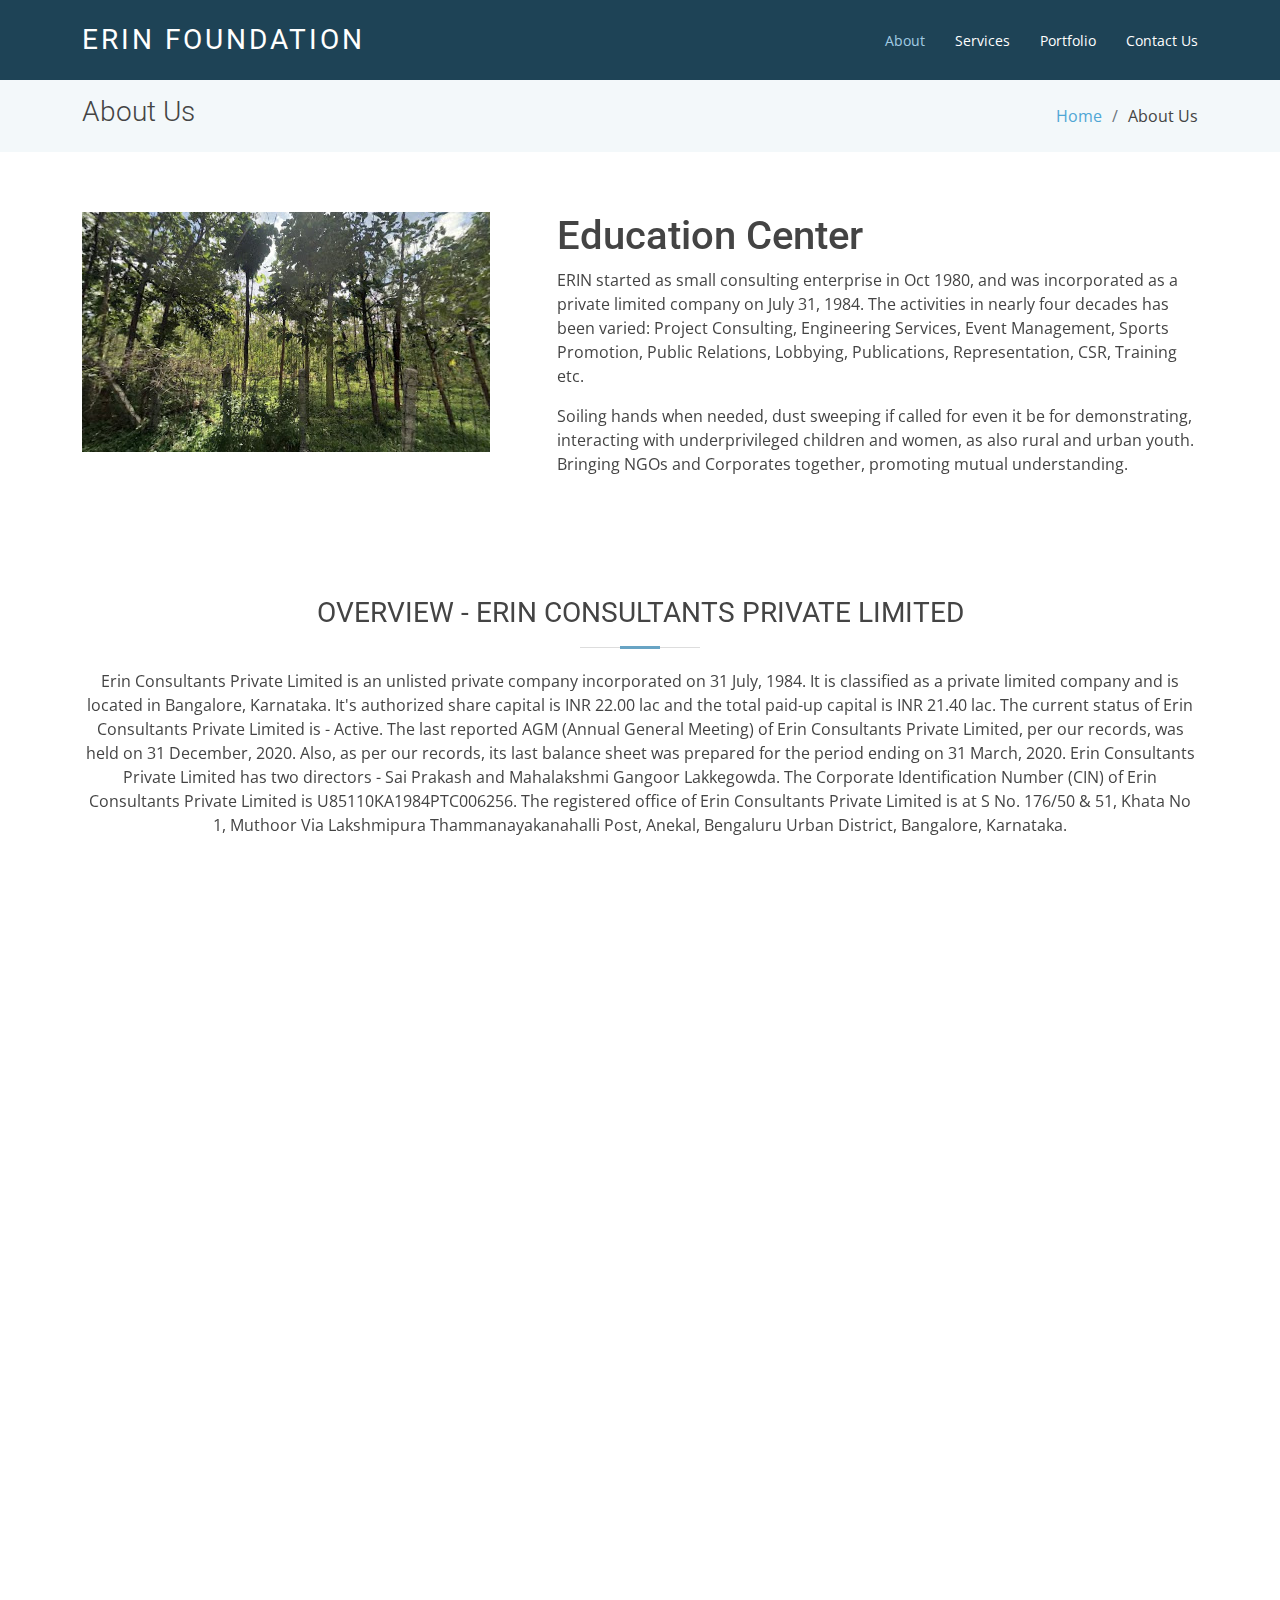
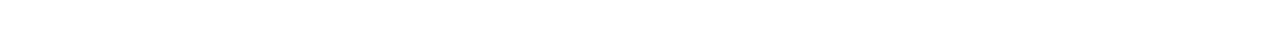
<file: about.html>
<!DOCTYPE html>
<html lang="en">

<head>
  <meta charset="utf-8">
  <meta content="width=device-width, initial-scale=1.0" name="viewport">

  <title>ERIN Foundation</title>
  <meta content="" name="description">
  <meta content="" name="keywords">

  <!-- Favicons -->
  <link href="assets/img/favicon.png" rel="icon">
  <link href="assets/img/apple-touch-icon.png" rel="apple-touch-icon">

  <!-- Google Fonts -->
  <link href="https://fonts.googleapis.com/css?family=Open+Sans:300,300i,400,400i,600,600i,700,700i|Roboto:300,300i,400,400i,500,500i,700,700i&display=swap" rel="stylesheet">

  <!-- Vendor CSS Files -->
  <link href="assets/vendor/animate.css/animate.min.css" rel="stylesheet">
  <link href="assets/vendor/aos/aos.css" rel="stylesheet">
  <link href="assets/vendor/bootstrap/css/bootstrap.min.css" rel="stylesheet">
  <link href="assets/vendor/bootstrap-icons/bootstrap-icons.css" rel="stylesheet">
  <link href="assets/vendor/boxicons/css/boxicons.min.css" rel="stylesheet">
  <link href="assets/vendor/glightbox/css/glightbox.min.css" rel="stylesheet">
  <link href="assets/vendor/swiper/swiper-bundle.min.css" rel="stylesheet">

  <link href="assets/css/style.css" rel="stylesheet">
</head>

<body>

  <!-- ======= Header ======= -->
  <header id="header" class="fixed-top d-flex align-items-center ">
    <div class="container d-flex justify-content-between align-items-center">

      <div class="logo">
        <h1 class="text-light"><a href="index.html"><span>ERIN Foundation</span></a></h1>
      </div>

      <nav id="navbar" class="navbar">
        <ul>
          <li><a class="active" href="about.html">About</a></li>
          <li><a href="services.html">Services</a></li>
          <li><a href="portfolio.html">Portfolio</a></li>
          <li><a href="contact.html">Contact Us</a></li>
        </ul>
        <i class="bi bi-list mobile-nav-toggle"></i>
      </nav><!-- .navbar -->
    </div>
  </header><!-- End Header -->

  <main id="main">

    <!-- ======= About Us Section ======= -->
    <section class="breadcrumbs">
      <div class="container">

        <div class="d-flex justify-content-between align-items-center">
          <h2>About Us</h2>
          <ol>
            <li><a href="index.html">Home</a></li>
            <li>About Us</li>
          </ol>
        </div>

      </div>
    </section><!-- End About Us Section -->

    <!-- ======= About Section ======= -->
    <section class="about" data-aos="fade-up">
      <div class="container">

        <div class="row">
          <div class="col-lg-5">
            <img src="assets/img/about.jpg" class="img-fluid" alt="">
          </div>
          <div class="col-lg-7 pt-4 pt-lg-0">
            <h1>Education Center</h1>
            <p>
              ERIN started as small consulting enterprise in Oct 1980, and was incorporated as a private limited company on July 31, 1984. 
			  The activities in nearly four decades has been varied:
			  Project Consulting, Engineering Services, Event Management, Sports Promotion, Public Relations, Lobbying, Publications, Representation, CSR, Training etc.
            </p>
			<p>Soiling hands when needed, dust sweeping if called for even it be for demonstrating, interacting with underprivileged children and women,
			as also rural and urban youth. Bringing NGOs and Corporates together, promoting mutual understanding.</p>
            
          </div>
        </div>

      </div>
    </section><!-- End About Section -->

    
    <!-- ======= Our Skills Section ======= -->
    <section class="skills" data-aos="fade-up">
      <div class="container">

        <div class="section-title">
          <h2>OVERVIEW - ERIN CONSULTANTS PRIVATE LIMITED</h2>
          <p>Erin Consultants Private Limited is an unlisted private company incorporated on 31 July, 1984. 
		  It is classified as a private limited company and is located in Bangalore, Karnataka.
		  It's authorized share capital is INR 22.00 lac and the total paid-up capital is INR 21.40 lac.
The current status of Erin Consultants Private Limited is - Active.
The last reported AGM (Annual General Meeting) of Erin Consultants Private Limited, per our records,
 was held on 31 December, 2020. Also, as per our records, its last balance sheet was prepared for the period ending on 31 March, 2020.
Erin Consultants Private Limited has two directors - Sai Prakash and Mahalakshmi Gangoor Lakkegowda.
The Corporate Identification Number (CIN) of Erin Consultants Private Limited is U85110KA1984PTC006256. 
The registered office of Erin Consultants Private Limited is at S No. 176/50 & 51, Khata No 1,
 Muthoor Via Lakshmipura Thammanayakanahalli Post, Anekal, Bengaluru Urban District, Bangalore, Karnataka.</p>
        </div>

        
        </div>

      </div>
    </section><!-- End Our Skills Section -->

    <!-- ======= Tetstimonials Section ======= -->
    <section class="testimonials" data-aos="fade-up">
      <div class="container">

        <div class="section-title">
          <h2>Tetstimonials</h2>
          <p>Passionate to achieve the objectives of an enterprise with social responsibility as an integral part of the mission.</p>
        </div>

        <div class="testimonials-carousel swiper">
          <div class="swiper-wrapper">
            <div class="testimonial-item swiper-slide">
              <img src="assets/img/testimonials/testimonials-1.jpg" class="testimonial-img" alt="">
              <h3>Sai Prakash</h3>
              <h4>CEO - Mg director</h4>
              <p>
                <i class="bx bxs-quote-alt-left quote-icon-left"></i>
                Always a great feel to see a person so able in spirit and effort.
                <i class="bx bxs-quote-alt-right quote-icon-right"></i>
              </p>
            </div>

            
          </div>
          <div class="swiper-pagination"></div>
        </div>

      </div>
    </section><!-- End Ttstimonials Section -->

  </main><!-- End #main -->

   <!-- ======= Footer ======= -->
  <footer id="footer" data-aos="fade-up" data-aos-easing="ease-in-out" data-aos-duration="500">
    <div class="container">
      <div class="copyright">
        &copy; Copyright <strong><span>ERIN Foundation</span></strong>. All Rights Reserved
      </div>
      <div class="credits">
        Designed by <a href="">Ramesh Seervi</a>
      </div>
    </div>
  </footer><!-- End Footer -->

  <a href="#" class="back-to-top d-flex align-items-center justify-content-center"><i class="bi bi-arrow-up-short"></i></a>

  <!-- Vendor JS Files -->
  <script src="assets/vendor/purecounter/purecounter.js"></script>
  <script src="assets/vendor/aos/aos.js"></script>
  <script src="assets/vendor/bootstrap/js/bootstrap.bundle.min.js"></script>
  <script src="assets/vendor/glightbox/js/glightbox.min.js"></script>
  <script src="assets/vendor/isotope-layout/isotope.pkgd.min.js"></script>
  <script src="assets/vendor/swiper/swiper-bundle.min.js"></script>
  <script src="assets/vendor/waypoints/noframework.waypoints.js"></script>
  <script src="assets/vendor/php-email-form/validate.js"></script>

  <!-- Template Main JS File -->
  <script src="assets/js/main.js"></script>

</body>

</html>
</file>
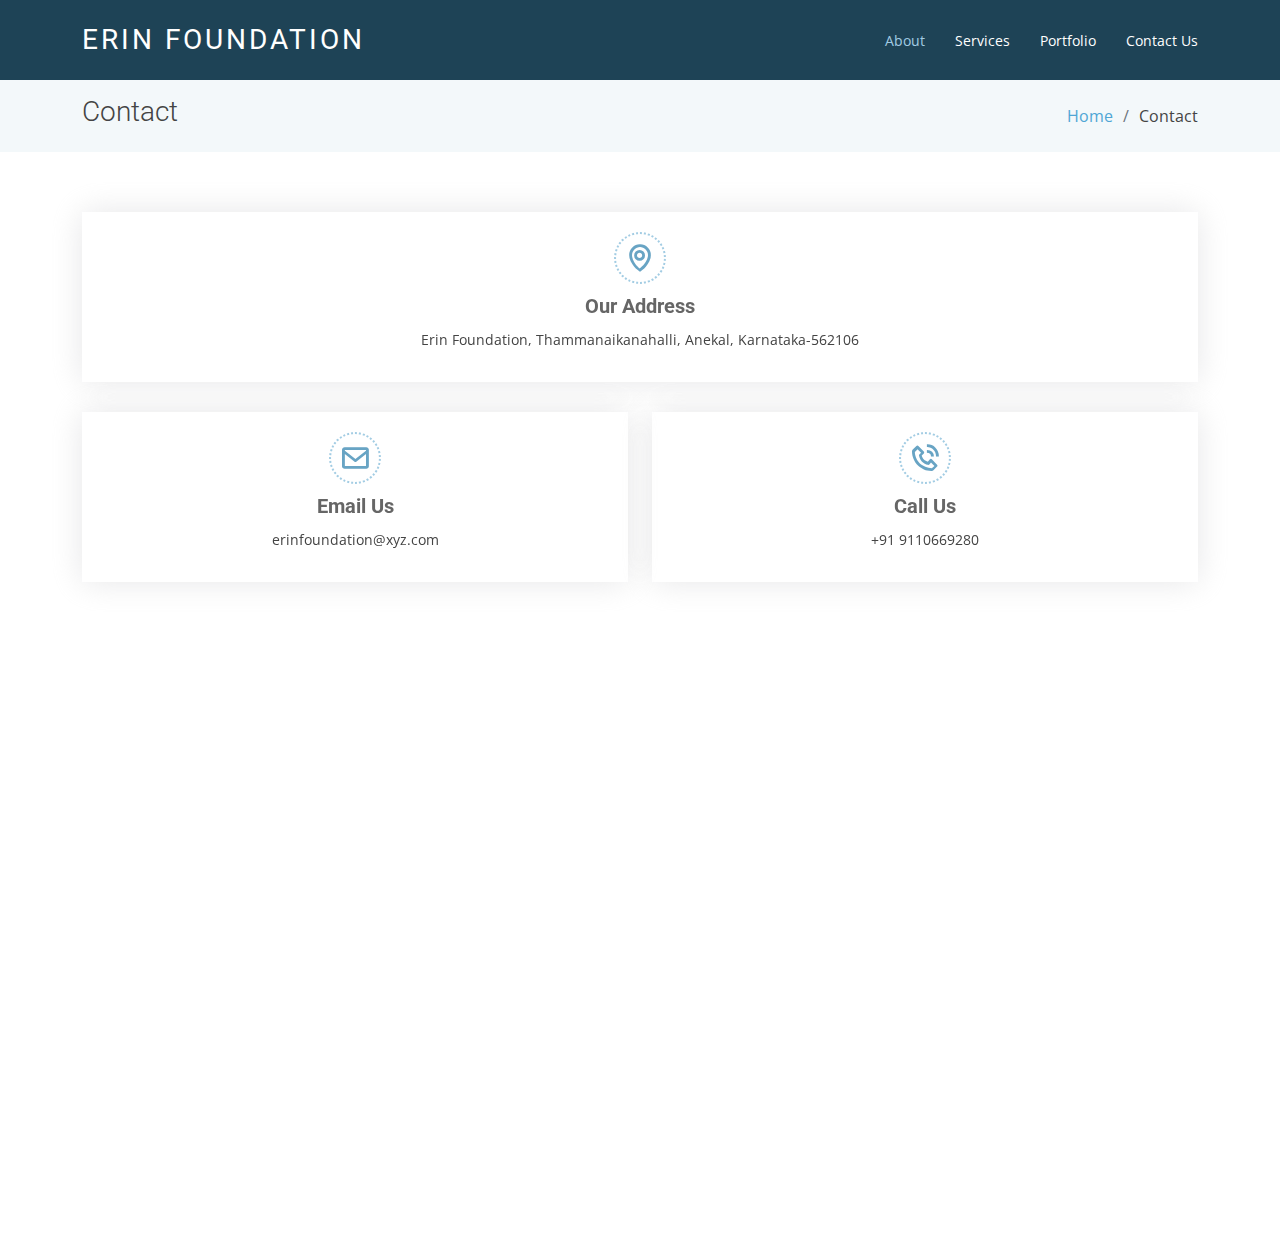
<file: contact.html>
<!DOCTYPE html>
<html lang="en">

<head>
  <meta charset="utf-8">
  <meta content="width=device-width, initial-scale=1.0" name="viewport">

  <title>ERIN Foundation</title>
  <meta content="" name="description">
  <meta content="" name="keywords">

  <!-- Favicons -->
  <link href="assets/img/favicon.png" rel="icon">
  <link href="assets/img/apple-touch-icon.png" rel="apple-touch-icon">

  <!-- Google Fonts -->
  <link href="https://fonts.googleapis.com/css?family=Open+Sans:300,300i,400,400i,600,600i,700,700i|Roboto:300,300i,400,400i,500,500i,700,700i&display=swap" rel="stylesheet">

  <!-- Vendor CSS Files -->
  <link href="assets/vendor/animate.css/animate.min.css" rel="stylesheet">
  <link href="assets/vendor/aos/aos.css" rel="stylesheet">
  <link href="assets/vendor/bootstrap/css/bootstrap.min.css" rel="stylesheet">
  <link href="assets/vendor/bootstrap-icons/bootstrap-icons.css" rel="stylesheet">
  <link href="assets/vendor/boxicons/css/boxicons.min.css" rel="stylesheet">
  <link href="assets/vendor/glightbox/css/glightbox.min.css" rel="stylesheet">
  <link href="assets/vendor/swiper/swiper-bundle.min.css" rel="stylesheet">

  <link href="assets/css/style.css" rel="stylesheet">
</head>

<body>

  <!-- ======= Header ======= -->
  <header id="header" class="fixed-top d-flex align-items-center ">
    <div class="container d-flex justify-content-between align-items-center">

      <div class="logo">
        <h1 class="text-light"><a href="index.html"><span>ERIN Foundation</span></a></h1>
      </div>

      <nav id="navbar" class="navbar">
        <ul>
          <li><a class="active" href="about.html">About</a></li>
          <li><a href="services.html">Services</a></li>
          <li><a href="portfolio.html">Portfolio</a></li>
          <li><a href="contact.html">Contact Us</a></li>
        </ul>
        <i class="bi bi-list mobile-nav-toggle"></i>
      </nav><!-- .navbar -->
    </div>
  </header><!-- End Header -->

  <main id="main">

    <!-- ======= Contact Section ======= -->
    <section class="breadcrumbs">
      <div class="container">

        <div class="d-flex justify-content-between align-items-center">
          <h2>Contact</h2>
          <ol>
            <li><a href="index.html">Home</a></li>
            <li>Contact</li>
          </ol>
        </div>

      </div>
    </section><!-- End Contact Section -->

    <!-- ======= Contact Section ======= -->
    <section class="contact" data-aos="fade-up" data-aos-easing="ease-in-out" data-aos-duration="500">
      <div class="container">

        <div class="row">

          <div class="col-lg-12">

            <div class="row">
              <div class="col-md-12">
                <div class="info-box">
                  <i class="bx bx-map"></i>
                  <h3>Our Address</h3>
                  <p>Erin Foundation, Thammanaikanahalli, Anekal, Karnataka-562106</p>
                </div>
              </div>
              <div class="col-md-6">
                <div class="info-box">
                  <i class="bx bx-envelope"></i>
                  <h3>Email Us</h3>
                  <p>erinfoundation@xyz.com</p>
                </div>
              </div>
              <div class="col-md-6">
                <div class="info-box">
                  <i class="bx bx-phone-call"></i>
                  <h3>Call Us</h3>
                  <p>+91 9110669280</p>
                </div>
              </div>
            </div>

          </div>

        </div>

      </div>
    </section><!-- End Contact Section -->

    <!-- ======= Map Section ======= -->
    <section class="map mt-2">
      <div class="container-fluid p-0">

	    <iframe src="https://www.google.com/maps/embed?pb=!1m18!1m12!1m3!1d3167.5474812223533!2d77.66525181994149!3d12.694985707585381!2m3!1f0!2f0!3f0!3m2!1i1024!2i768!4f13.1!3m3!1m2!1s0x3bae651ba3eeeeb1%3A0xb0079dbf1fcd4bd8!2sErin%20Foundation!5e1!3m2!1sen!2sin!4v1650285640988!5m2!1sen!2sin"  frameborder="0" style="border:0;" allowfullscreen=""width="900" height="850" style="border:0;" allowfullscreen="" loading="lazy" referrerpolicy="no-referrer-when-downgrade"></iframe>
      </div>
    </section><!-- End Map Section -->

  </main><!-- End #main -->
  
  <!-- ======= Footer ======= -->
  <footer id="footer" data-aos="fade-up" data-aos-easing="ease-in-out" data-aos-duration="500">
    <div class="container">
      <div class="copyright">
        &copy; Copyright <strong><span>ERIN Foundation</span></strong>. All Rights Reserved
      </div>
      <div class="credits">
        <!-- All the links in the footer should remain intact. -->
        <!-- You can delete the links only if you purchased the pro version. -->
        <!-- Licensing information: license/ -->
        <!-- Purchase the pro version with working PHP/AJAX contact form: free-bootstrap-template-corporate-ERIN Foundation/ -->
        Designed by <a href="">Ramesh Seervi</a>
      </div>
    </div>
  </footer><!-- End Footer -->

  <a href="#" class="back-to-top d-flex align-items-center justify-content-center"><i class="bi bi-arrow-up-short"></i></a>

  <!-- Vendor JS Files -->
  <script src="assets/vendor/purecounter/purecounter.js"></script>
  <script src="assets/vendor/aos/aos.js"></script>
  <script src="assets/vendor/bootstrap/js/bootstrap.bundle.min.js"></script>
  <script src="assets/vendor/glightbox/js/glightbox.min.js"></script>
  <script src="assets/vendor/isotope-layout/isotope.pkgd.min.js"></script>
  <script src="assets/vendor/swiper/swiper-bundle.min.js"></script>
  <script src="assets/vendor/waypoints/noframework.waypoints.js"></script>
  <script src="assets/vendor/php-email-form/validate.js"></script>

  <!-- Template Main JS File -->
  <script src="assets/js/main.js"></script>

</body>

</html>
</file>
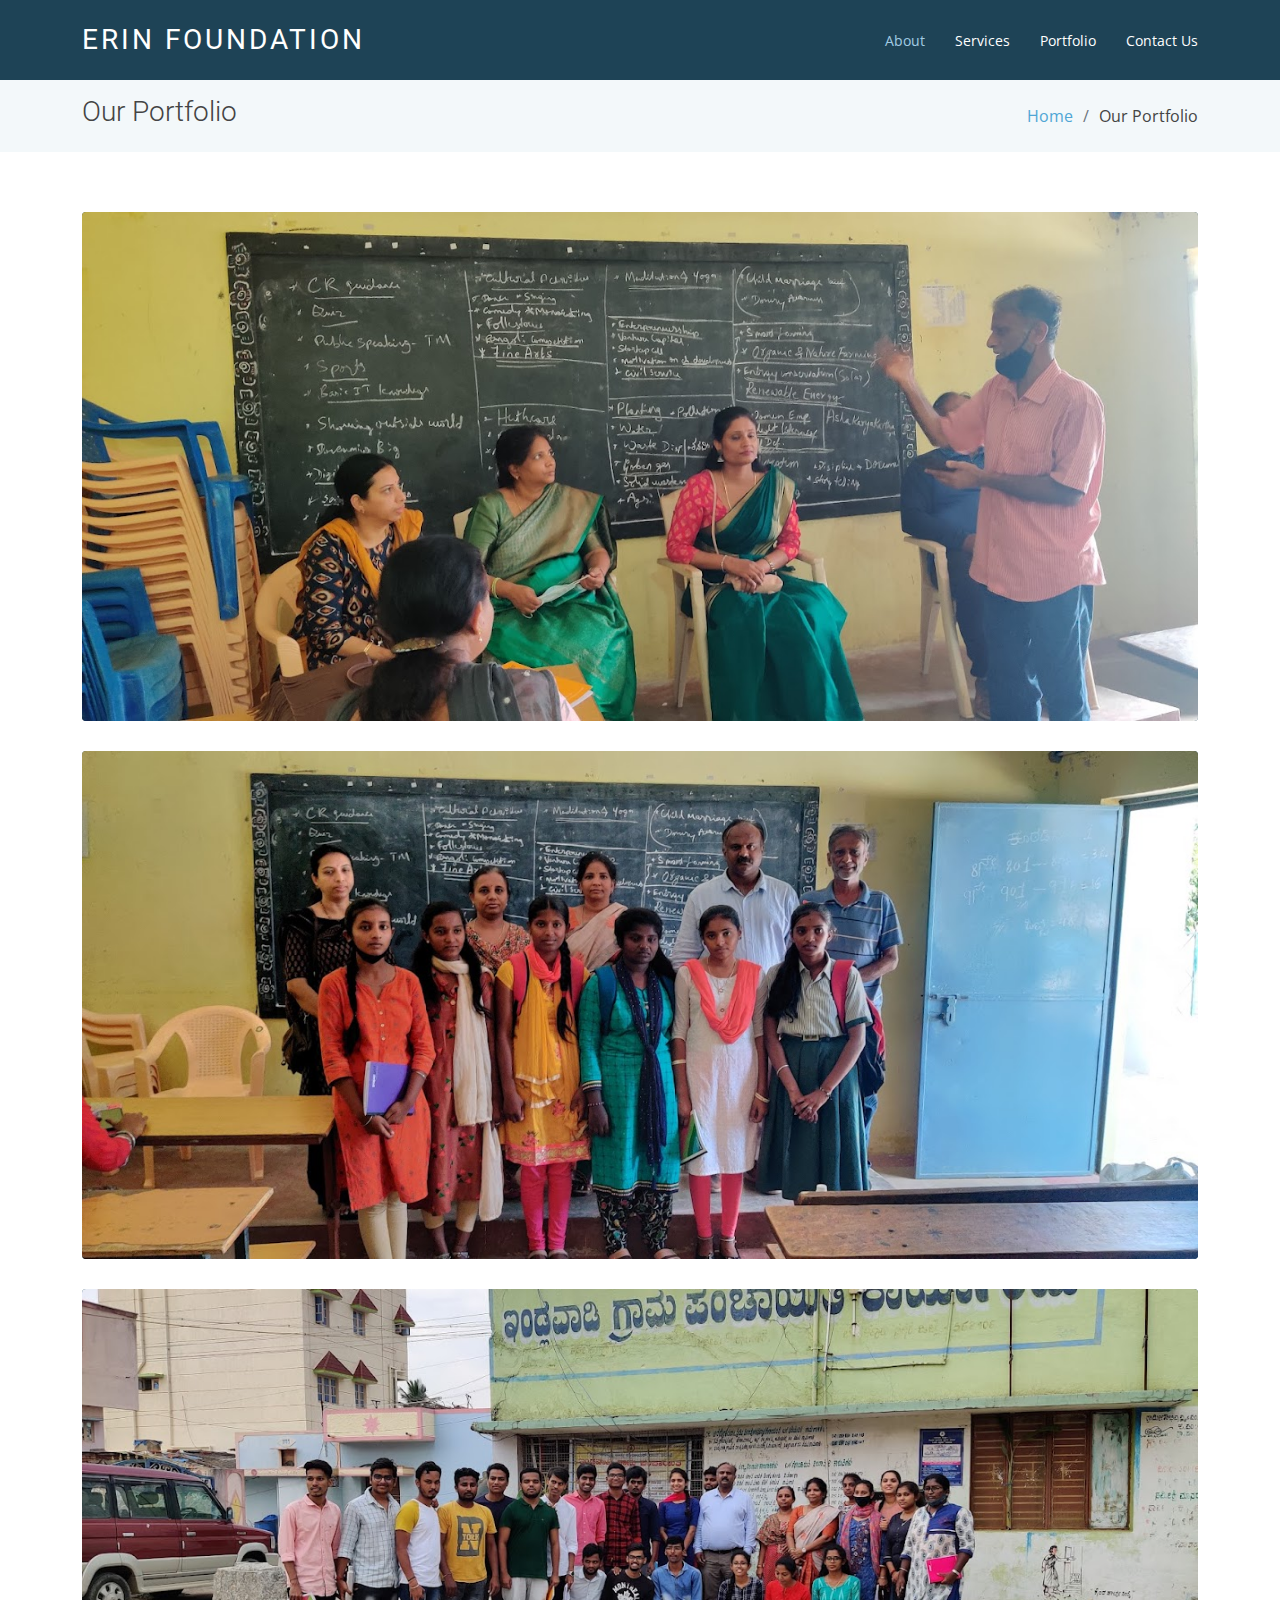
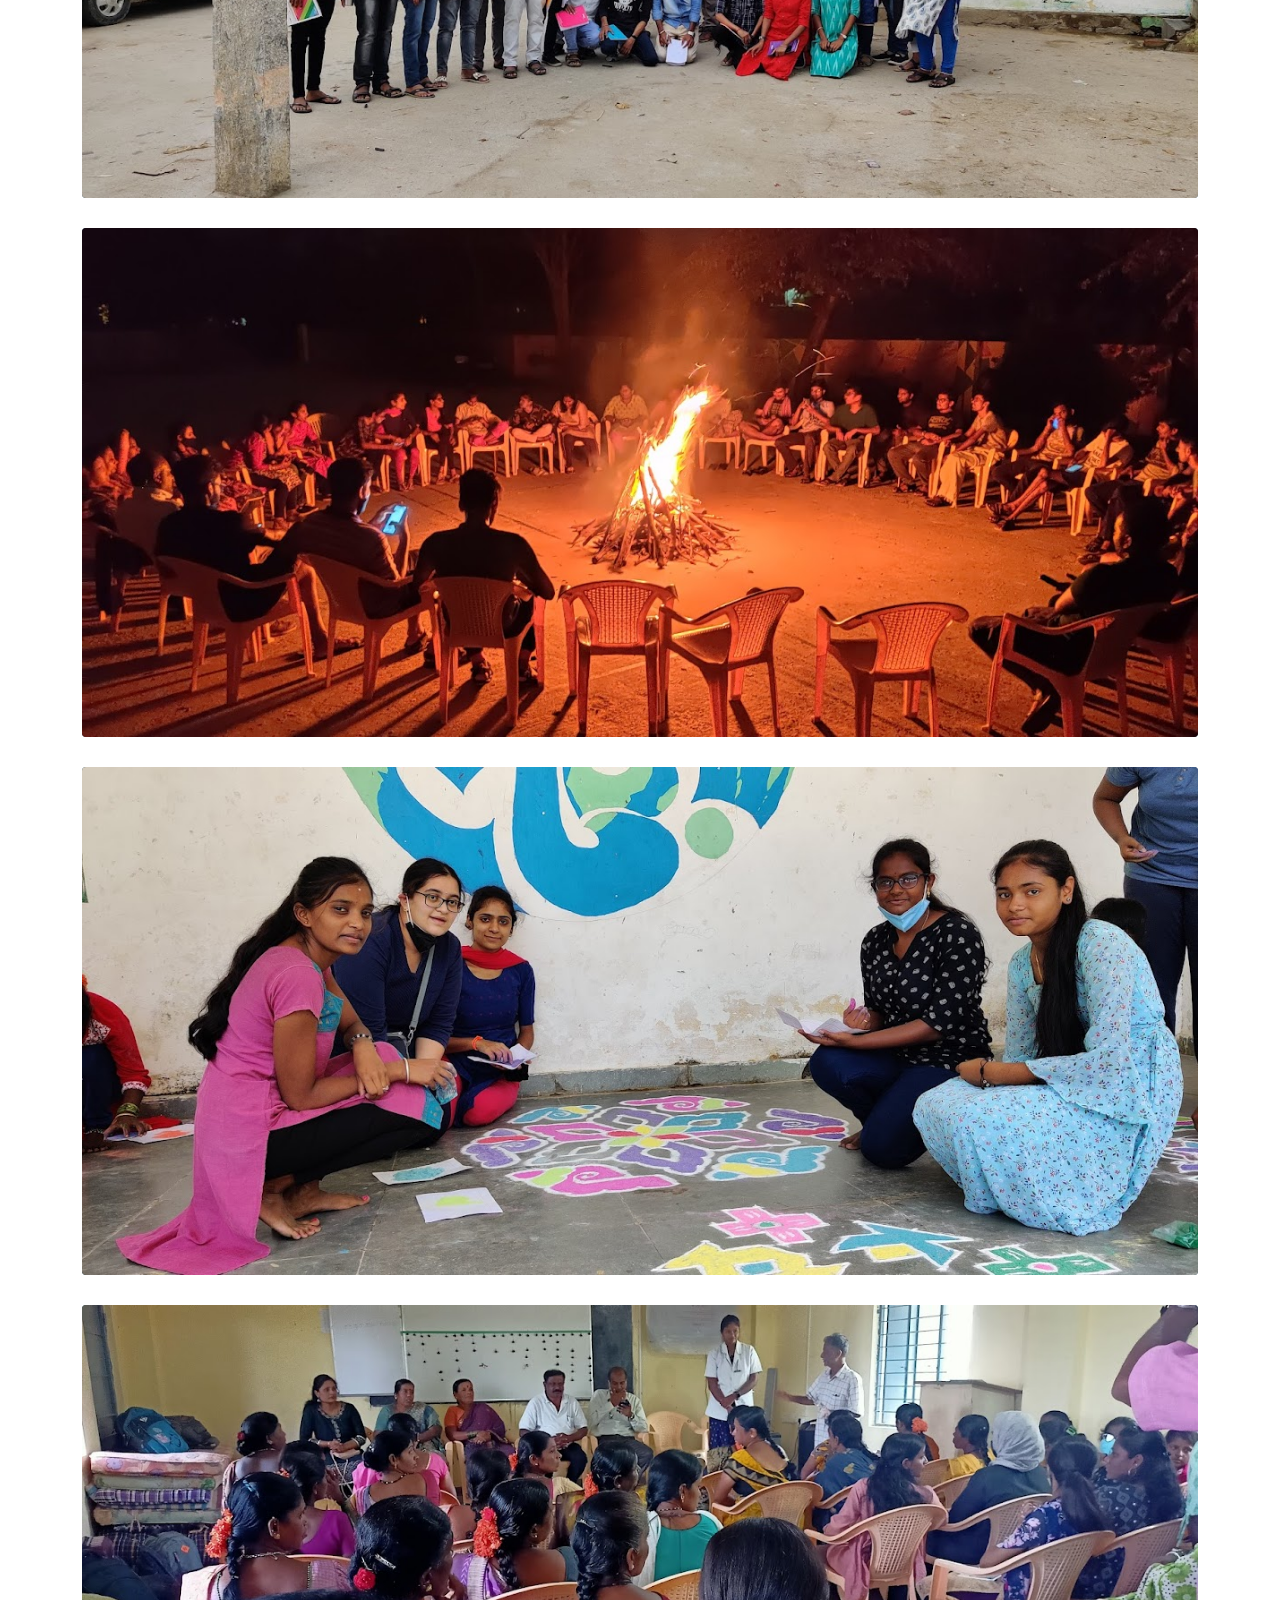
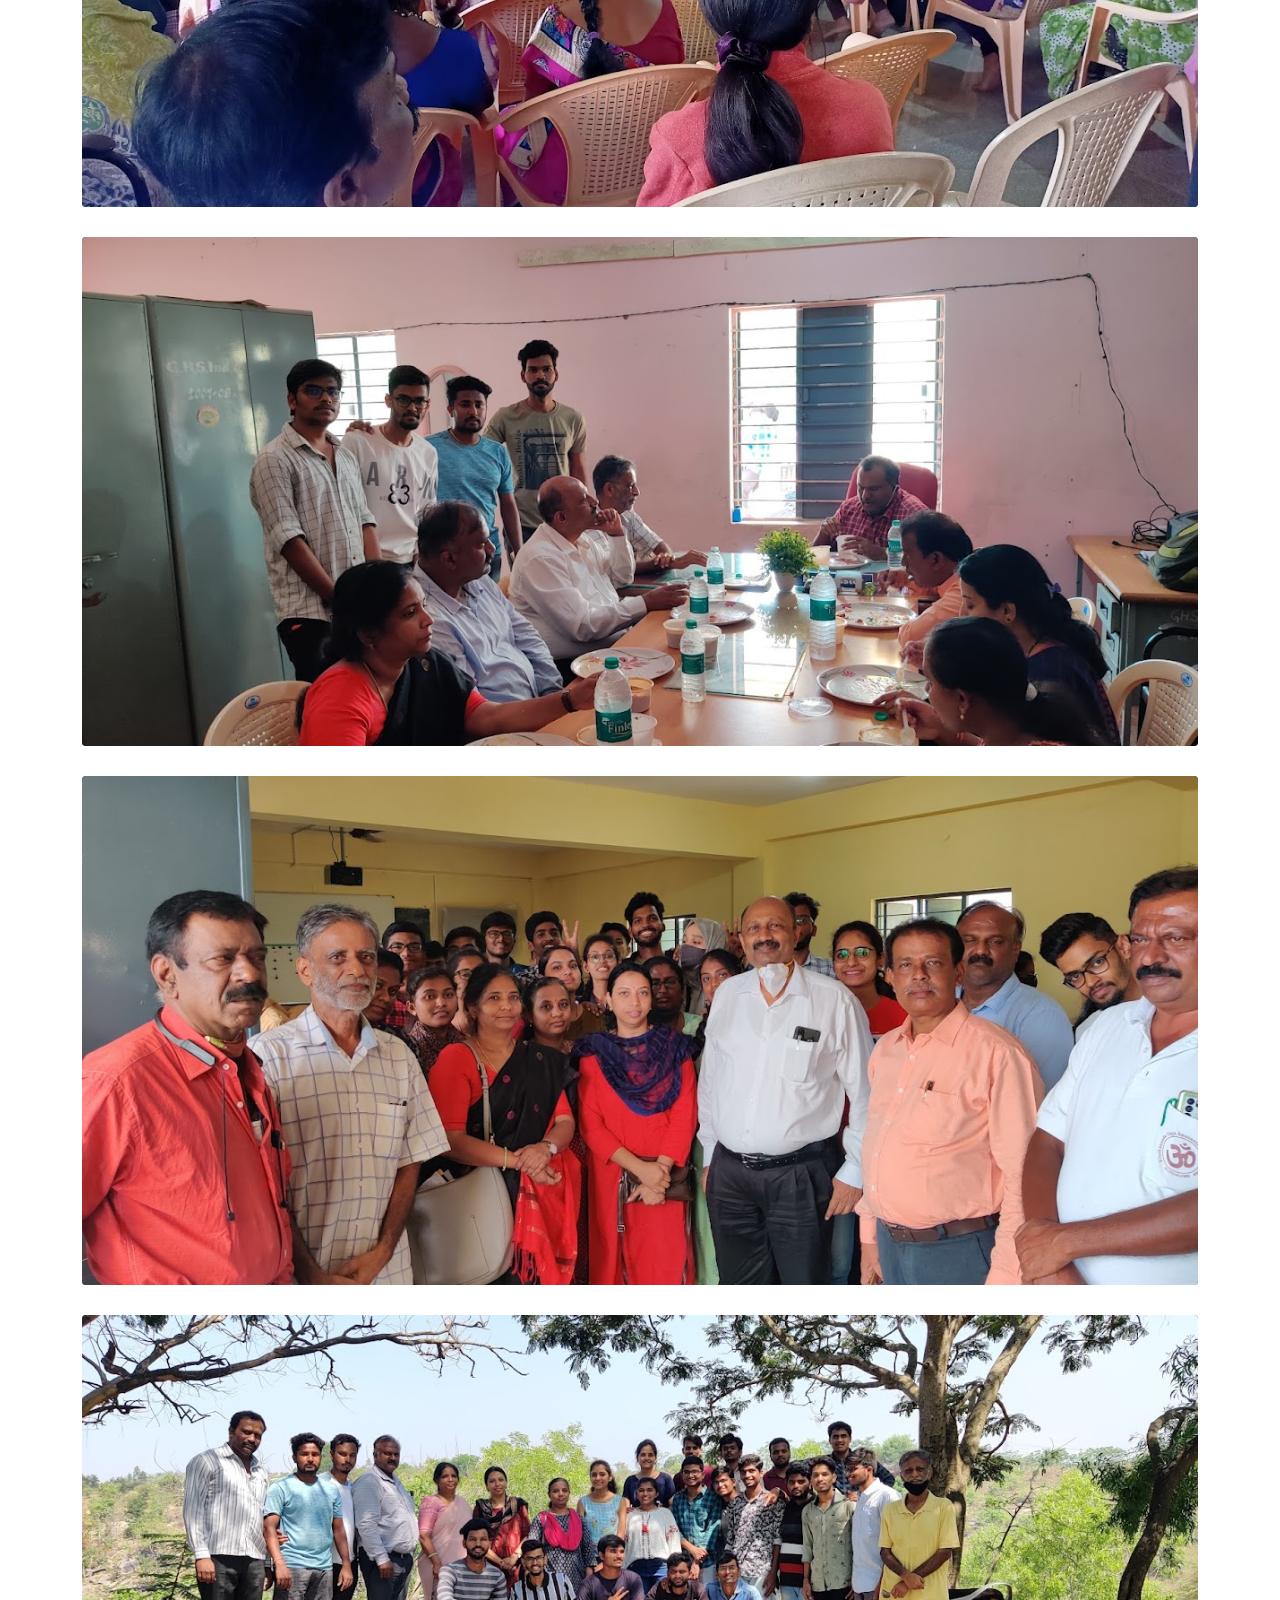
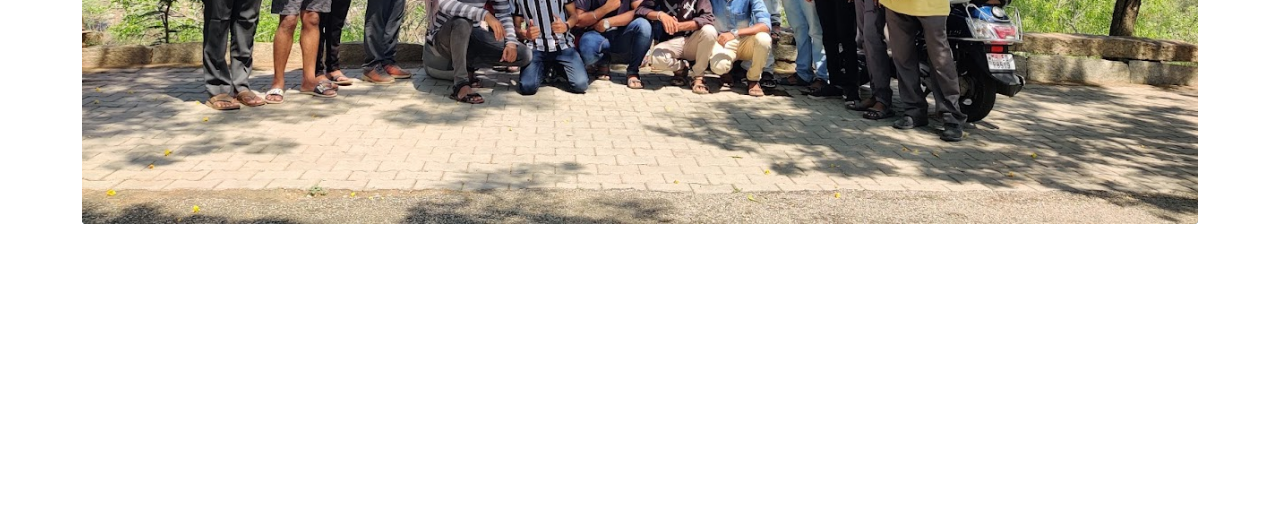
<file: portfolio.html>
<!DOCTYPE html>
<html lang="en">

<head>
  <meta charset="utf-8">
  <meta content="width=device-width, initial-scale=1.0" name="viewport">

  <title>ERIN Foundation</title>
  <meta content="" name="description">
  <meta content="" name="keywords">

  <!-- Favicons -->
  <link href="assets/img/favicon.png" rel="icon">
  <link href="assets/img/apple-touch-icon.png" rel="apple-touch-icon">

  <!-- Google Fonts -->
  <link href="https://fonts.googleapis.com/css?family=Open+Sans:300,300i,400,400i,600,600i,700,700i|Roboto:300,300i,400,400i,500,500i,700,700i&display=swap" rel="stylesheet">

  <!-- Vendor CSS Files -->
  <link href="assets/vendor/animate.css/animate.min.css" rel="stylesheet">
  <link href="assets/vendor/aos/aos.css" rel="stylesheet">
  <link href="assets/vendor/bootstrap/css/bootstrap.min.css" rel="stylesheet">
  <link href="assets/vendor/bootstrap-icons/bootstrap-icons.css" rel="stylesheet">
  <link href="assets/vendor/boxicons/css/boxicons.min.css" rel="stylesheet">
  <link href="assets/vendor/glightbox/css/glightbox.min.css" rel="stylesheet">
  <link href="assets/vendor/swiper/swiper-bundle.min.css" rel="stylesheet">

  <link href="assets/css/style.css" rel="stylesheet">
</head>

<body>

  <!-- ======= Header ======= -->
  <header id="header" class="fixed-top d-flex align-items-center ">
    <div class="container d-flex justify-content-between align-items-center">

      <div class="logo">
        <h1 class="text-light"><a href="index.html"><span>ERIN Foundation</span></a></h1>
      </div>

      <nav id="navbar" class="navbar">
        <ul>
          <li><a class="active" href="about.html">About</a></li>
          <li><a href="services.html">Services</a></li>
          <li><a href="portfolio.html">Portfolio</a></li>
          <li><a href="contact.html">Contact Us</a></li>
        </ul>
        <i class="bi bi-list mobile-nav-toggle"></i>
      </nav><!-- .navbar -->
    </div>
  </header><!-- End Header -->

  <main id="main">

    <!-- ======= Our Portfolio Section ======= -->
    <section class="breadcrumbs">
      <div class="container">

        <div class="d-flex justify-content-between align-items-center">
          <h2>Our Portfolio</h2>
          <ol>
            <li><a href="index.html">Home</a></li>
            <li>Our Portfolio</li>
          </ol>
        </div>

      </div>
    </section><!-- End Our Portfolio Section -->

    <!-- ======= Portfolio Section ======= -->
    <section class="portfolio">
      <div class="container">


        <div class="row portfolio-container" data-aos="fade-up" data-aos-easing="ease-in-out" data-aos-duration="500">

          <div class="col-lg-12 col-md-6 portfolio-wrap filter-app">
            <div class="portfolio-item">
              <img src="assets/img/portfolio/portfolio-1.jpg" class="img-fluid" alt="">
              
            </div>
          </div>
          <div class="col-lg-12 col-md-6 portfolio-wrap filter-app">
            <div class="portfolio-item">
              <img src="assets/img/portfolio/portfolio-2.jpg" class="img-fluid" alt="">
              
            </div>
          </div>
          <div class="col-lg-12 col-md-6 portfolio-wrap filter-app">
            <div class="portfolio-item">
              <img src="assets/img/portfolio/portfolio-3.jpg" class="img-fluid" alt="">
              
            </div>
          </div>
          <div class="col-lg-12 col-md-6 portfolio-wrap filter-app">
            <div class="portfolio-item">
              <img src="assets/img/portfolio/portfolio-4.jpg" class="img-fluid" alt="">
              
            </div>
          </div>
          <div class="col-lg-12 col-md-6 portfolio-wrap filter-app">
            <div class="portfolio-item">
              <img src="assets/img/portfolio/portfolio-5.jpg" class="img-fluid" alt="">
              
            </div>
          </div>
          <div class="col-lg-12 col-md-6 portfolio-wrap filter-app">
            <div class="portfolio-item">
              <img src="assets/img/portfolio/portfolio-6.jpg" class="img-fluid" alt="">
              
            </div>
          </div>
          <div class="col-lg-12 col-md-6 portfolio-wrap filter-app">
            <div class="portfolio-item">
              <img src="assets/img/portfolio/portfolio-7.jpg" class="img-fluid" alt="">
              
            </div>
          </div>
          <div class="col-lg-12 col-md-6 portfolio-wrap filter-app">
            <div class="portfolio-item">
              <img src="assets/img/portfolio/portfolio-8.jpg" class="img-fluid" alt="">
              
            </div>
          </div>

          <div class="col-lg-12 col-md- portfolio-wrap filter-web">
            <div class="portfolio-item">
              <img src="assets/img/portfolio/portfolio-9.jpg" class="img-fluid" alt="">
              
            </div>
          </div>

          
        </div>

      </div>
    </section><!-- End Portfolio Section -->

  </main><!-- End #main -->
  
  <!-- ======= Footer ======= -->
  <footer id="footer" data-aos="fade-up" data-aos-easing="ease-in-out" data-aos-duration="500">
    <div class="container">
      <div class="copyright">
        &copy; Copyright <strong><span>ERIN Foundation</span></strong>. All Rights Reserved
      </div>
      <div class="credits">
        <!-- All the links in the footer should remain intact. -->
        <!-- You can delete the links only if you purchased the pro version. -->
        <!-- Licensing information: license/ -->
        <!-- Purchase the pro version with working PHP/AJAX contact form: free-bootstrap-template-corporate-ERIN Foundation/ -->
        Designed by <a href="">Ramesh Seervi</a>
      </div>
    </div>
  </footer><!-- End Footer -->

  <a href="#" class="back-to-top d-flex align-items-center justify-content-center"><i class="bi bi-arrow-up-short"></i></a>

  <!-- Vendor JS Files -->
  <script src="assets/vendor/purecounter/purecounter.js"></script>
  <script src="assets/vendor/aos/aos.js"></script>
  <script src="assets/vendor/bootstrap/js/bootstrap.bundle.min.js"></script>
  <script src="assets/vendor/glightbox/js/glightbox.min.js"></script>
  <script src="assets/vendor/isotope-layout/isotope.pkgd.min.js"></script>
  <script src="assets/vendor/swiper/swiper-bundle.min.js"></script>
  <script src="assets/vendor/waypoints/noframework.waypoints.js"></script>
  <script src="assets/vendor/php-email-form/validate.js"></script>

  <!-- Template Main JS File -->
  <script src="assets/js/main.js"></script>

</body>

</html>
</file>
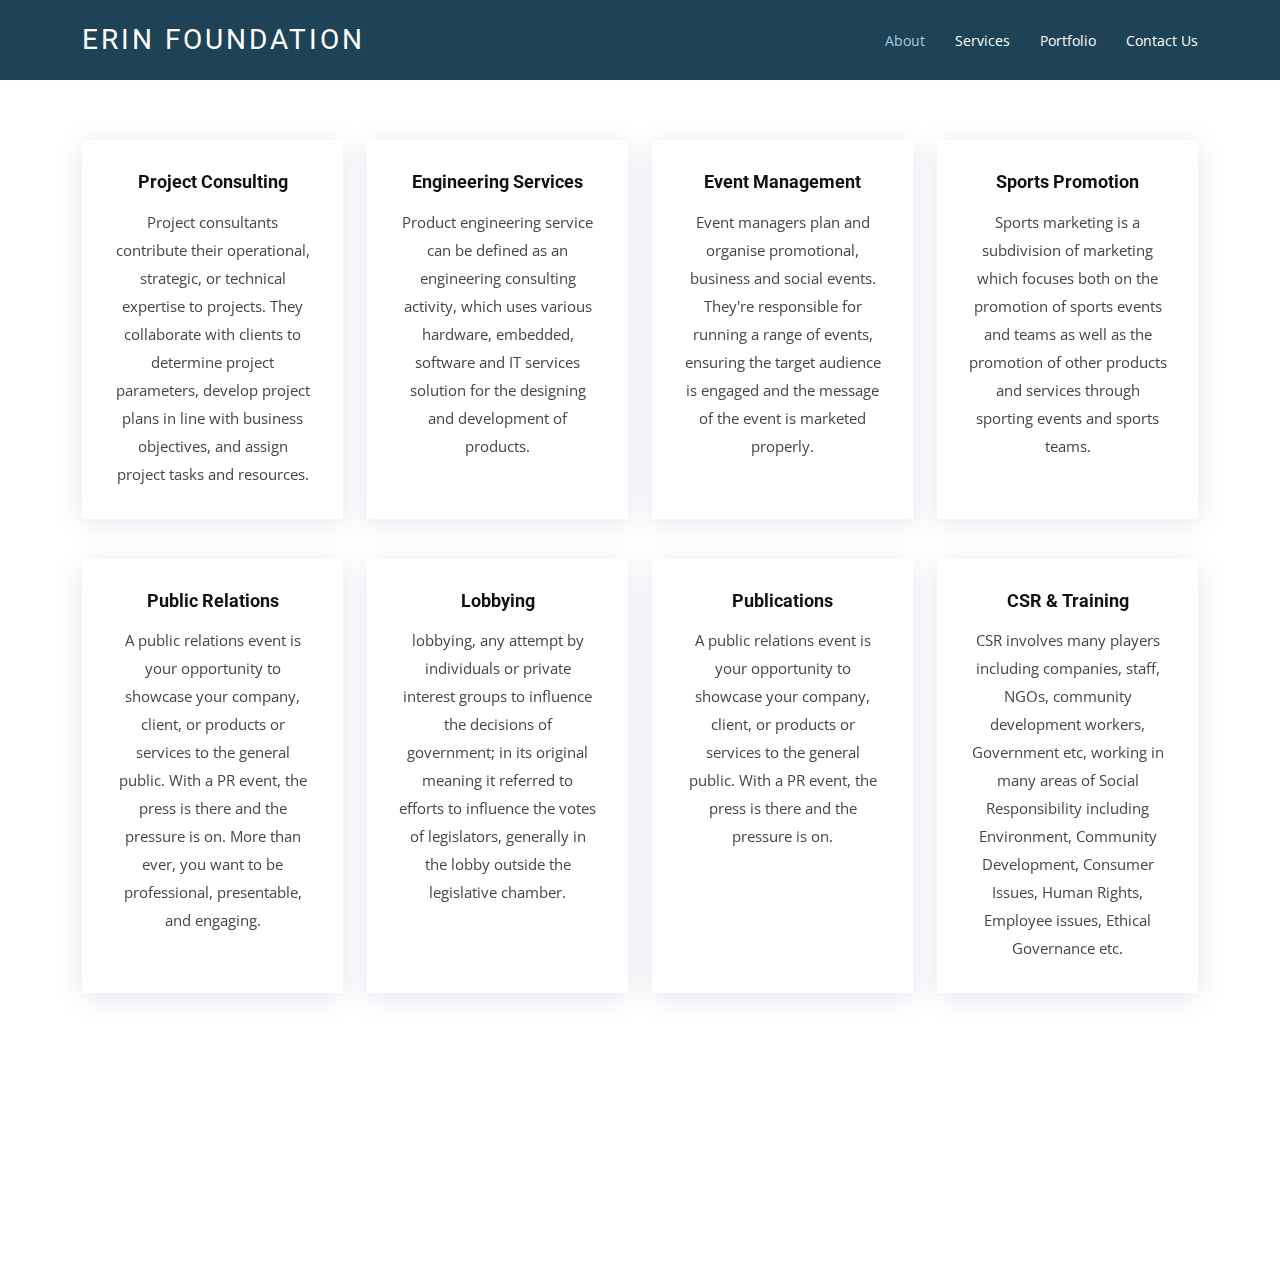
<file: services.html>
<!DOCTYPE html>
<html lang="en">

<head>
  <meta charset="utf-8">
  <meta content="width=device-width, initial-scale=1.0" name="viewport">

  <title>ERIN Foundation</title>
  <meta content="" name="description">
  <meta content="" name="keywords">

  <!-- Favicons -->
  <link href="assets/img/favicon.png" rel="icon">
  <link href="assets/img/apple-touch-icon.png" rel="apple-touch-icon">

  <!-- Google Fonts -->
  <link href="https://fonts.googleapis.com/css?family=Open+Sans:300,300i,400,400i,600,600i,700,700i|Roboto:300,300i,400,400i,500,500i,700,700i&display=swap" rel="stylesheet">

  <!-- Vendor CSS Files -->
  <link href="assets/vendor/animate.css/animate.min.css" rel="stylesheet">
  <link href="assets/vendor/aos/aos.css" rel="stylesheet">
  <link href="assets/vendor/bootstrap/css/bootstrap.min.css" rel="stylesheet">
  <link href="assets/vendor/bootstrap-icons/bootstrap-icons.css" rel="stylesheet">
  <link href="assets/vendor/boxicons/css/boxicons.min.css" rel="stylesheet">
  <link href="assets/vendor/glightbox/css/glightbox.min.css" rel="stylesheet">
  <link href="assets/vendor/swiper/swiper-bundle.min.css" rel="stylesheet">

  <link href="assets/css/style.css" rel="stylesheet">
</head>

<body>

  <!-- ======= Header ======= -->
  <header id="header" class="fixed-top d-flex align-items-center ">
    <div class="container d-flex justify-content-between align-items-center">

      <div class="logo">
        <h1 class="text-light"><a href="index.html"><span>ERIN Foundation</span></a></h1>
      </div>

      <nav id="navbar" class="navbar">
        <ul>
          <li><a class="active" href="about.html">About</a></li>
          <li><a href="services.html">Services</a></li>
          <li><a href="portfolio.html">Portfolio</a></li>
          <li><a href="contact.html">Contact Us</a></li>
        </ul>
        <i class="bi bi-list mobile-nav-toggle"></i>
      </nav><!-- .navbar -->
    </div>
  </header><!-- End Header -->

  <main id="main">

<main id="main">

    <!-- ======= Services Section ======= -->
    <section class="services">
      <div class="container">

        <div class="row">
          <div class="col-md-6 col-lg-3 d-flex align-items-stretch" data-aos="fade-up">
            <div class="icon-box icon-box-pink">
              <h4 class="title"><a href="">Project Consulting</a></h4>
              <p class="description">Project consultants contribute their operational, strategic, or technical expertise to projects. 
			  They collaborate with clients to determine project parameters, develop project plans in line with business objectives, and assign project tasks and resources.</p>
            </div>
          </div>

          <div class="col-md-6 col-lg-3 d-flex align-items-stretch" data-aos="fade-up" data-aos-delay="100">
            <div class="icon-box icon-box-cyan">
              
              <h4 class="title"><a href="">Engineering Services</a></h4>
              <p class="description">Product engineering service can be defined as an engineering consulting activity, which uses various hardware, embedded,
			  software and IT services solution for the designing and development of products.</p>
            </div>
          </div>

          <div class="col-md-6 col-lg-3 d-flex align-items-stretch" data-aos="fade-up" data-aos-delay="200">
            <div class="icon-box icon-box-green">
              
              <h4 class="title"><a href="">Event Management</a></h4>
              <p class="description">Event managers plan and organise promotional, business and social events. They're responsible for running a range of events,
			  ensuring the target audience is engaged and the message of the event is marketed properly.</p>
            </div>
          </div>

          <div class="col-md-6 col-lg-3 d-flex align-items-stretch" data-aos="fade-up" data-aos-delay="200">
            <div class="icon-box icon-box-blue">
              
              <h4 class="title"><a href="">Sports Promotion</a></h4>
              <p class="description">Sports marketing is a subdivision of marketing which focuses both on the promotion of sports events and teams as well as 
			  the promotion of other products and services through sporting events and sports teams.</p>
            </div>
          </div>

        </div>



        <div class="row">
          <div class="col-md-6 col-lg-3 d-flex align-items-stretch" data-aos="fade-up">
            <div class="icon-box icon-box-pink">
              <h4 class="title"><a href="">Public Relations</a></h4>
              <p class="description">A public relations event is your opportunity to showcase your company, client, or products or services to the general public. With a PR event, 
			  the press is there and the pressure is on. More than ever, you want to be professional, presentable, and engaging.</p>
            </div>
          </div>

          <div class="col-md-6 col-lg-3 d-flex align-items-stretch" data-aos="fade-up" data-aos-delay="100">
            <div class="icon-box icon-box-cyan">
              
              <h4 class="title"><a href="">Lobbying</a></h4>
              <p class="description">lobbying, any attempt by individuals or private interest groups to influence the decisions of government; in its original meaning 
			  it referred to efforts to influence the votes of legislators, generally in the lobby outside the legislative chamber.</p>
            </div>
          </div>

          <div class="col-md-6 col-lg-3 d-flex align-items-stretch" data-aos="fade-up" data-aos-delay="200">
            <div class="icon-box icon-box-green">
              
              <h4 class="title"><a href="">Publications</a></h4>
              <p class="description">A public relations event is your opportunity to showcase your company, client, or products or services to the general public.
			  With a PR event, the press is there and the pressure is on.</p>
            </div>
          </div>

          <div class="col-md-6 col-lg-3 d-flex align-items-stretch" data-aos="fade-up" data-aos-delay="200">
            <div class="icon-box icon-box-blue">
              
              <h4 class="title"><a href="">CSR & Training</a></h4>
              <p class="description">CSR involves many players including companies, staff, NGOs, community development workers,
Government etc, working in many areas of Social Responsibility including Environment, Community Development, Consumer Issues, 
Human Rights, Employee issues, Ethical Governance etc.</p>
            </div>
          </div>

        </div>

      </div>
    </section><!-- End Services Section -->


  </main><!-- End #main -->
  
  <!-- ======= Footer ======= -->
  <footer id="footer" data-aos="fade-up" data-aos-easing="ease-in-out" data-aos-duration="500">
    <div class="container">
      <div class="copyright">
        &copy; Copyright <strong><span>ERIN Foundation</span></strong>. All Rights Reserved
      </div>
      <div class="credits">
        <!-- All the links in the footer should remain intact. -->
        <!-- You can delete the links only if you purchased the pro version. -->
        <!-- Licensing information: license/ -->
        <!-- Purchase the pro version with working PHP/AJAX contact form: free-bootstrap-template-corporate-ERIN Foundation/ -->
        Designed by <a href="">Ramesh Seervi</a>
      </div>
    </div>
  </footer><!-- End Footer -->

  <a href="#" class="back-to-top d-flex align-items-center justify-content-center"><i class="bi bi-arrow-up-short"></i></a>

  <!-- Vendor JS Files -->
  <script src="assets/vendor/purecounter/purecounter.js"></script>
  <script src="assets/vendor/aos/aos.js"></script>
  <script src="assets/vendor/bootstrap/js/bootstrap.bundle.min.js"></script>
  <script src="assets/vendor/glightbox/js/glightbox.min.js"></script>
  <script src="assets/vendor/isotope-layout/isotope.pkgd.min.js"></script>
  <script src="assets/vendor/swiper/swiper-bundle.min.js"></script>
  <script src="assets/vendor/waypoints/noframework.waypoints.js"></script>
  <script src="assets/vendor/php-email-form/validate.js"></script>

  <!-- Template Main JS File -->
  <script src="assets/js/main.js"></script>

</body>

</html>
</file>
<file: assets/css/style.css>
/**
* Template Name: Moderna - v4.8.0
* Template URL: https://bootstrapmade.com/free-bootstrap-template-corporate-moderna/
* Author: BootstrapMade.com
* License: https://bootstrapmade.com/license/
*/

/*--------------------------------------------------------------
# General
--------------------------------------------------------------*/
body {
  font-family: "Open Sans", sans-serif;
  color: #444;
}

a {
  color: #4fa6d5;
  text-decoration: none;
}

a:hover {
  color: #45beff;
  text-decoration: none;
}

h1, h2, h3, h4, h5, h6, .font-primary {
  font-family: "Roboto", sans-serif;
}

/*--------------------------------------------------------------
# Back to top button
--------------------------------------------------------------*/
.back-to-top {
  position: fixed;
  visibility: hidden;
  opacity: 0;
  right: 15px;
  bottom: 15px;
  z-index: 99999;
  background: #68A4C4;
  width: 40px;
  height: 40px;
  border-radius: 4px;
  transition: all 0.4s;
}
.back-to-top i {
  font-size: 24px;
  color: #fff;
  line-height: 0;
}
.back-to-top:hover {
  background: #85b6cf;
  color: #fff;
}
.back-to-top.active {
  visibility: visible;
  opacity: 1;
}

/*--------------------------------------------------------------
# Header
--------------------------------------------------------------*/
#header {
  height: 80px;
  transition: all 0.5s;
  z-index: 997;
  transition: all 0.5s;
  background: #1e4356;
}
#header.header-transparent {
  background: none;
}
#header.header-scrolled {
  background: rgba(30, 67, 86, 0.8);
  height: 60px;
}
#header .logo h1 {
  font-size: 28px;
  margin: 0;
  padding: 4px 0;
  line-height: 1;
  font-weight: 400;
  letter-spacing: 3px;
  text-transform: uppercase;
}
#header .logo h1 a, #header .logo h1 a:hover {
  color: #fff;
  text-decoration: none;
}
#header .logo img {
  padding: 0;
  margin: 0;
  max-height: 40px;
}

#main {
  margin-top: 80px;
}

/*--------------------------------------------------------------
# Navigation Menu
--------------------------------------------------------------*/
/**
* Desktop Navigation 
*/
.navbar {
  padding: 0;
}
.navbar ul {
  margin: 0;
  padding: 0;
  display: flex;
  list-style: none;
  align-items: center;
}
.navbar li {
  position: relative;
}
.navbar a, .navbar a:focus {
  display: flex;
  align-items: center;
  justify-content: space-between;
  padding: 10px 0 10px 30px;
  font-family: "Open Sans", sans-serif;
  font-size: 14px;
  color: #fff;
  white-space: nowrap;
  transition: 0.3s;
}
.navbar a i, .navbar a:focus i {
  font-size: 12px;
  line-height: 0;
  margin-left: 5px;
}
.navbar a:hover, .navbar .active, .navbar .active:focus, .navbar li:hover > a {
  color: #a2cce3;
}
.navbar .dropdown ul {
  display: block;
  position: absolute;
  left: 14px;
  top: calc(100% + 30px);
  margin: 0;
  padding: 10px 0;
  z-index: 99;
  opacity: 0;
  visibility: hidden;
  background: #fff;
  box-shadow: 0px 0px 30px rgba(127, 137, 161, 0.25);
  transition: 0.3s;
}
.navbar .dropdown ul li {
  min-width: 200px;
}
.navbar .dropdown ul a {
  padding: 10px 20px;
  font-size: 14px;
  text-transform: none;
  color: #1c3745;
}
.navbar .dropdown ul a i {
  font-size: 12px;
}
.navbar .dropdown ul a:hover, .navbar .dropdown ul .active:hover, .navbar .dropdown ul li:hover > a {
  color: #68A4C4;
}
.navbar .dropdown:hover > ul {
  opacity: 1;
  top: 100%;
  visibility: visible;
}
.navbar .dropdown .dropdown ul {
  top: 0;
  left: calc(100% - 30px);
  visibility: hidden;
}
.navbar .dropdown .dropdown:hover > ul {
  opacity: 1;
  top: 0;
  left: 100%;
  visibility: visible;
}
@media (max-width: 1366px) {
  .navbar .dropdown .dropdown ul {
    left: -90%;
  }
  .navbar .dropdown .dropdown:hover > ul {
    left: -100%;
  }
}

/**
* Mobile Navigation 
*/
.mobile-nav-toggle {
  color: #fff;
  font-size: 28px;
  cursor: pointer;
  display: none;
  line-height: 0;
  transition: 0.5s;
}

@media (max-width: 991px) {
  .mobile-nav-toggle {
    display: block;
  }

  .navbar ul {
    display: none;
  }
}
.navbar-mobile {
  position: fixed;
  overflow: hidden;
  top: 0;
  right: 0;
  left: 0;
  bottom: 0;
  background: rgba(17, 38, 48, 0.9);
  transition: 0.3s;
}
.navbar-mobile .mobile-nav-toggle {
  position: absolute;
  top: 15px;
  right: 15px;
}
.navbar-mobile ul {
  display: block;
  position: absolute;
  top: 55px;
  right: 15px;
  bottom: 15px;
  left: 15px;
  padding: 10px 0;
  background-color: #fff;
  overflow-y: auto;
  transition: 0.3s;
}
.navbar-mobile a, .navbar-mobile a:focus {
  padding: 10px 20px;
  font-size: 15px;
  color: #1e4356;
}
.navbar-mobile a:hover, .navbar-mobile .active, .navbar-mobile li:hover > a {
  color: #68A4C4;
}
.navbar-mobile .getstarted, .navbar-mobile .getstarted:focus {
  margin: 15px;
}
.navbar-mobile .dropdown ul {
  position: static;
  display: none;
  margin: 10px 20px;
  padding: 10px 0;
  z-index: 99;
  opacity: 1;
  visibility: visible;
  background: #fff;
  box-shadow: 0px 0px 30px rgba(127, 137, 161, 0.25);
}
.navbar-mobile .dropdown ul li {
  min-width: 200px;
}
.navbar-mobile .dropdown ul a {
  padding: 10px 20px;
}
.navbar-mobile .dropdown ul a i {
  font-size: 12px;
}
.navbar-mobile .dropdown ul a:hover, .navbar-mobile .dropdown ul .active:hover, .navbar-mobile .dropdown ul li:hover > a {
  color: #68A4C4;
}
.navbar-mobile .dropdown > .dropdown-active {
  display: block;
}

/*--------------------------------------------------------------
# Hero Section
--------------------------------------------------------------*/
#hero {
  width: 100%;
  height: 90vh;
  overflow: hidden;
  position: relative;
}
#hero::after {
  content: "";
  position: absolute;
  left: 50%;
  top: 0;
  width: 130%;
  height: 95%;
  background: linear-gradient(to right, rgba(30, 67, 86, 0.8), rgba(30, 67, 86, 0.6)), url("../img/hero-bg.jpg") center top no-repeat;
  z-index: 0;
  border-radius: 0 0 50% 50%;
  transform: translateX(-50%) rotate(0deg);
}
#hero::before {
  content: "";
  position: absolute;
  left: 50%;
  top: 0;
  width: 130%;
  height: 96%;
  background: #68A4C4;
  opacity: 0.3;
  z-index: 0;
  border-radius: 0 0 50% 50%;
  transform: translateX(-50%) translateY(18px) rotate(2deg);
}
#hero .carousel-container {
  display: flex;
  justify-content: center;
  align-items: center;
  flex-direction: column;
  text-align: center;
  bottom: 0;
  top: 0;
  left: 0;
  right: 0;
}
#hero h2 {
  color: #fff;
  margin-bottom: 30px;
  font-size: 48px;
  font-weight: 700;
}
#hero p {
  width: 80%;
  -webkit-animation-delay: 0.4s;
  animation-delay: 0.4s;
  margin: 0 auto 30px auto;
  color: #fff;
}
#hero .carousel-control-prev, #hero .carousel-control-next {
  width: 10%;
}
#hero .carousel-control-next-icon, #hero .carousel-control-prev-icon {
  background: none;
  font-size: 48px;
  line-height: 1;
  width: auto;
  height: auto;
}
#hero .btn-get-started {
  font-family: "Roboto", sans-serif;
  font-weight: 500;
  font-size: 14px;
  letter-spacing: 1px;
  display: inline-block;
  padding: 12px 32px;
  border-radius: 50px;
  transition: 0.5s;
  line-height: 1;
  margin: 10px;
  color: #fff;
  -webkit-animation-delay: 0.8s;
  animation-delay: 0.8s;
  border: 2px solid #68A4C4;
}
#hero .btn-get-started:hover {
  background: #68A4C4;
  color: #fff;
  text-decoration: none;
}
@media (min-width: 1024px) {
  #hero p {
    width: 60%;
  }
  #hero .carousel-control-prev, #hero .carousel-control-next {
    width: 5%;
  }
}
@media (max-width: 768px) {
  #hero::after {
    width: 180%;
    height: 95%;
    border-radius: 0 0 50% 50%;
    transform: translateX(-50%) rotate(0deg);
  }
  #hero::before {
    top: 0;
    width: 180%;
    height: 94%;
    border-radius: 0 0 50% 50%;
    transform: translateX(-50%) translateY(20px) rotate(4deg);
  }
}
@media (max-width: 575px) {
  #hero h2 {
    font-size: 30px;
  }
  #hero::after {
    left: 40%;
    top: 0;
    width: 200%;
    height: 95%;
    border-radius: 0 0 50% 50%;
    transform: translateX(-50%) rotate(0deg);
  }
  #hero::before {
    left: 50%;
    top: 0;
    width: 200%;
    height: 94%;
    border-radius: 0 0 50% 50%;
    transform: translateX(-50%) translateY(20px) rotate(4deg);
  }
}

/*--------------------------------------------------------------
# Hero No Slider Section
--------------------------------------------------------------*/
#hero-no-slider {
  width: 100%;
  height: 100vh;
  overflow: hidden;
  position: relative;
  text-align: center;
}
#hero-no-slider::before {
  content: "";
  position: absolute;
  left: 0;
  top: 0;
  right: 0;
  bottom: 0;
  background: linear-gradient(to right, rgba(30, 67, 86, 0.8), rgba(30, 67, 86, 0.6)), url("../img/hero-bg.jpg") center top no-repeat;
}
#hero-no-slider h2 {
  color: #fff;
  margin-bottom: 15px;
  font-size: 48px;
  font-weight: 700;
}
#hero-no-slider p {
  color: #fff;
}
#hero-no-slider .btn-get-started {
  font-family: "Roboto", sans-serif;
  font-weight: 500;
  font-size: 14px;
  letter-spacing: 1px;
  display: inline-block;
  padding: 12px 32px;
  border-radius: 50px;
  transition: 0.5s;
  line-height: 1;
  margin: 10px;
  color: #fff;
  -webkit-animation-delay: 0.8s;
  animation-delay: 0.8s;
  border: 2px solid #68A4C4;
}
#hero-no-slider .btn-get-started:hover {
  background: #68A4C4;
  color: #fff;
  text-decoration: none;
}
@media (max-width: 575px) {
  #hero-no-slider h2 {
    font-size: 30px;
  }
}

/*--------------------------------------------------------------
# Sections General
--------------------------------------------------------------*/
section {
  padding: 60px 0;
}

.section-bg {
  background-color: #f3f8fa;
}

.section-title {
  text-align: center;
  padding-bottom: 30px;
}
.section-title h2 {
  font-size: 28px;
  font-weight: 400;
  margin-bottom: 20px;
  padding-bottom: 20px;
  position: relative;
}
.section-title h2::before {
  content: "";
  position: absolute;
  display: block;
  width: 120px;
  height: 1px;
  background: #ddd;
  bottom: 1px;
  left: calc(50% - 60px);
}
.section-title h2::after {
  content: "";
  position: absolute;
  display: block;
  width: 40px;
  height: 3px;
  background: #68A4C4;
  bottom: 0;
  left: calc(50% - 20px);
}
.section-title p {
  margin-bottom: 0;
}

/*--------------------------------------------------------------
# Breadcrumbs
--------------------------------------------------------------*/
.breadcrumbs {
  padding: 15px 0;
  background-color: #f3f8fa;
  min-height: 40px;
}
.breadcrumbs h2 {
  font-size: 28px;
  font-weight: 300;
}
.breadcrumbs ol {
  display: flex;
  flex-wrap: wrap;
  list-style: none;
  padding: 0;
  margin: 0;
}
.breadcrumbs ol li + li {
  padding-left: 10px;
}
.breadcrumbs ol li + li::before {
  display: inline-block;
  padding-right: 10px;
  color: #6c757d;
  content: "/";
}
@media (max-width: 768px) {
  .breadcrumbs .d-flex {
    display: block !important;
  }
  .breadcrumbs ol {
    display: block;
  }
  .breadcrumbs ol li {
    display: inline-block;
  }
}

/*--------------------------------------------------------------
# Our Services
--------------------------------------------------------------*/
.services {
  padding-bottom: 20px;
}
.services .icon-box {
  padding: 30px;
  position: relative;
  overflow: hidden;
  margin: 0 0 40px 0;
  background: #fff;
  box-shadow: 0 5px 26px 0 rgba(68, 88, 144, 0.14);
  transition: all 0.3s ease-in-out;
  text-align: center;
  border: 1px solid #fff;
}
.services .icon {
  margin: 0 auto 20px auto;
  padding-top: 17px;
  display: inline-block;
  text-align: center;
  border-radius: 50%;
  width: 72px;
  height: 72px;
}
.services .icon i {
  font-size: 36px;
  line-height: 1;
}
.services .title {
  font-weight: 700;
  margin-bottom: 15px;
  font-size: 18px;
}
.services .title a {
  color: #111;
}
.services .description {
  font-size: 15px;
  line-height: 28px;
  margin-bottom: 0;
}
.services .icon-box-pink .icon {
  background: #fceef3;
}
.services .icon-box-pink .icon i {
  color: #ff689b;
}
.services .icon-box-pink:hover {
  border-color: #ff689b;
}
.services .icon-box-cyan .icon {
  background: #e6fdfc;
}
.services .icon-box-cyan .icon i {
  color: #3fcdc7;
}
.services .icon-box-cyan:hover {
  border-color: #3fcdc7;
}
.services .icon-box-green .icon {
  background: #eafde7;
}
.services .icon-box-green .icon i {
  color: #41cf2e;
}
.services .icon-box-green:hover {
  border-color: #41cf2e;
}
.services .icon-box-blue .icon {
  background: #e1eeff;
}
.services .icon-box-blue .icon i {
  color: #2282ff;
}
.services .icon-box-blue:hover {
  border-color: #2282ff;
}

/*--------------------------------------------------------------
# Why Us
--------------------------------------------------------------*/
.why-us .container {
  box-shadow: 0 5px 25px 0 rgba(214, 215, 216, 0.6);
  background: #fff;
}
.why-us .icon-box + .icon-box {
  margin-top: 50px;
}
.why-us .icon-box .icon {
  float: left;
  display: flex;
  align-items: center;
  justify-content: center;
  width: 72px;
  height: 72px;
  background: #f3f8fa;
  border-radius: 6px;
  transition: 0.5s;
}
.why-us .icon-box .icon i {
  color: #68A4C4;
  font-size: 32px;
}
.why-us .icon-box:hover .icon {
  background: #68A4C4;
}
.why-us .icon-box:hover .icon i {
  color: #fff;
}
.why-us .icon-box .title {
  margin-left: 95px;
  font-weight: 700;
  margin-bottom: 10px;
  font-size: 18px;
  text-transform: uppercase;
}
.why-us .icon-box .title a {
  color: #343a40;
  transition: 0.3s;
}
.why-us .icon-box .title a:hover {
  color: #68A4C4;
}
.why-us .icon-box .description {
  margin-left: 95px;
  line-height: 24px;
  font-size: 14px;
}
.why-us .video-box {
  position: relative;
}
.why-us .video-box img {
  padding-top: 15px;
  padding-bottom: 15px;
}
.why-us .play-btn {
  width: 94px;
  height: 94px;
  background: radial-gradient(#68A4C4 50%, rgba(104, 164, 196, 0.4) 52%);
  border-radius: 50%;
  display: block;
  position: absolute;
  left: calc(50% - 47px);
  top: calc(50% - 47px);
  overflow: hidden;
}
.why-us .play-btn::after {
  content: "";
  position: absolute;
  left: 50%;
  top: 50%;
  transform: translateX(-40%) translateY(-50%);
  width: 0;
  height: 0;
  border-top: 10px solid transparent;
  border-bottom: 10px solid transparent;
  border-left: 15px solid #fff;
  z-index: 100;
  transition: all 400ms cubic-bezier(0.55, 0.055, 0.675, 0.19);
}
.why-us .play-btn::before {
  content: "";
  position: absolute;
  width: 120px;
  height: 120px;
  -webkit-animation-delay: 0s;
  animation-delay: 0s;
  -webkit-animation: pulsate-btn 2s;
  animation: pulsate-btn 2s;
  -webkit-animation-direction: forwards;
  animation-direction: forwards;
  -webkit-animation-iteration-count: infinite;
  animation-iteration-count: infinite;
  -webkit-animation-timing-function: steps;
  animation-timing-function: steps;
  opacity: 1;
  border-radius: 50%;
  border: 5px solid rgba(104, 164, 196, 0.7);
  top: -15%;
  left: -15%;
  background: rgba(198, 16, 0, 0);
}
.why-us .play-btn:hover::after {
  border-left: 15px solid #68A4C4;
  transform: scale(20);
}
.why-us .play-btn:hover::before {
  content: "";
  position: absolute;
  left: 50%;
  top: 50%;
  transform: translateX(-40%) translateY(-50%);
  width: 0;
  height: 0;
  border: none;
  border-top: 10px solid transparent;
  border-bottom: 10px solid transparent;
  border-left: 15px solid #fff;
  z-index: 200;
  -webkit-animation: none;
  animation: none;
  border-radius: 0;
}

@-webkit-keyframes pulsate-btn {
  0% {
    transform: scale(0.6, 0.6);
    opacity: 1;
  }
  100% {
    transform: scale(1, 1);
    opacity: 0;
  }
}

@keyframes pulsate-btn {
  0% {
    transform: scale(0.6, 0.6);
    opacity: 1;
  }
  100% {
    transform: scale(1, 1);
    opacity: 0;
  }
}
/*--------------------------------------------------------------
# Features
--------------------------------------------------------------*/
.features .row + .row {
  margin-top: 100px;
}
.features h3 {
  font-weight: 400;
  font-size: 24px;
}
.features ul {
  list-style: none;
  padding: 0;
}
.features ul li {
  padding-bottom: 10px;
}
.features ul i {
  font-size: 20px;
  padding-right: 4px;
  color: #68A4C4;
}
.features p:last-child {
  margin-bottom: 0;
}

/*--------------------------------------------------------------
# About
--------------------------------------------------------------*/
.about h3 {
  font-weight: 400;
  font-size: 26px;
}
.about ul {
  list-style: none;
  padding: 0;
}
.about ul li {
  padding-bottom: 10px;
}
.about ul i {
  font-size: 20px;
  padding-right: 4px;
  color: #68A4C4;
}
.about p:last-child {
  margin-bottom: 0;
}

/*--------------------------------------------------------------
# Facts
--------------------------------------------------------------*/
.facts .counters span {
  font-size: 48px;
  display: block;
  color: #68A4C4;
}
.facts .counters p {
  padding: 0;
  margin: 0 0 20px 0;
  font-family: "Roboto", sans-serif;
  font-size: 14px;
}

/*--------------------------------------------------------------
# Our Skills
--------------------------------------------------------------*/
.skills {
  padding: 60px 0;
}
.skills .progress {
  height: 35px;
  margin-bottom: 10px;
}
.skills .progress .skill {
  line-height: 35px;
  padding: 0;
  margin: 0 0 0 20px;
  text-transform: uppercase;
}
.skills .progress .skill .val {
  float: right;
  font-style: normal;
  margin: 0 20px 0 0;
}
.skills .progress-bar {
  width: 1px;
  text-align: left;
  transition: 0.9s;
}

/*--------------------------------------------------------------
# Tetstimonials
--------------------------------------------------------------*/
.testimonials {
  padding: 60px 0;
}
.testimonials .section-header {
  margin-bottom: 40px;
}
.testimonials .testimonials-carousel {
  overflow: hidden;
}
.testimonials .testimonial-item {
  text-align: center;
}
.testimonials .testimonial-item .testimonial-img {
  width: 120px;
  border-radius: 50%;
  border: 4px solid #fff;
  margin: 0 auto;
}
.testimonials .testimonial-item h3 {
  font-size: 20px;
  font-weight: bold;
  margin: 10px 0 5px 0;
  color: #111;
}
.testimonials .testimonial-item h4 {
  font-size: 14px;
  color: #999;
  margin: 0 0 15px 0;
}
.testimonials .testimonial-item .quote-icon-left, .testimonials .testimonial-item .quote-icon-right {
  color: #fbfcfd;
  font-size: 26px;
}
.testimonials .testimonial-item .quote-icon-left {
  display: inline-block;
  left: -5px;
  position: relative;
}
.testimonials .testimonial-item .quote-icon-right {
  display: inline-block;
  right: -5px;
  position: relative;
  top: 10px;
}
.testimonials .testimonial-item p {
  font-style: italic;
  margin: 0 auto 15px auto;
}
.testimonials .swiper-pagination {
  margin-top: 20px;
  position: relative;
}
.testimonials .swiper-pagination .swiper-pagination-bullet {
  width: 12px;
  height: 12px;
  background-color: #fff;
  opacity: 1;
  border: 1px solid #68A4C4;
}
.testimonials .swiper-pagination .swiper-pagination-bullet-active {
  background-color: #68A4C4;
}

/*--------------------------------------------------------------
# Service Details
--------------------------------------------------------------*/
.service-details {
  padding-bottom: 10px;
}
.service-details .card {
  border: 0;
  padding: 0 30px;
  margin-bottom: 60px;
  position: relative;
}
.service-details .card-img {
  width: calc(100% + 60px);
  margin-left: -30px;
  overflow: hidden;
  z-index: 9;
  border-radius: 0;
}
.service-details .card-img img {
  max-width: 100%;
  transition: all 0.3s ease-in-out;
}
.service-details .card-body {
  z-index: 10;
  background: #fff;
  border-top: 4px solid #fff;
  padding: 30px;
  box-shadow: 0px 2px 15px rgba(0, 0, 0, 0.1);
  margin-top: -60px;
  transition: 0.3s;
}
.service-details .card-title {
  font-weight: 700;
  text-align: center;
  margin-bottom: 20px;
}
.service-details .card-title a {
  color: #1e4356;
  transition: 0.3s;
}
.service-details .card-text {
  color: #5e5e5e;
}
.service-details .read-more a {
  color: #777777;
  text-transform: uppercase;
  font-weight: 600;
  font-size: 12px;
  transition: 0.3s;
}
.service-details .read-more a:hover {
  color: #68A4C4;
}
.service-details .card:hover img {
  transform: scale(1.1);
}
.service-details .card:hover .card-body {
  border-color: #68A4C4;
}
.service-details .card:hover .card-body .card-title a {
  color: #68A4C4;
}

/*--------------------------------------------------------------
# Pricing
--------------------------------------------------------------*/
.pricing .row {
  padding-top: 40px;
}
.pricing .box {
  padding: 40px;
  margin-bottom: 30px;
  box-shadow: 0px 0px 30px rgba(73, 78, 92, 0.15);
  background: #fff;
  text-align: center;
}
.pricing h3 {
  font-weight: 300;
  margin-bottom: 15px;
  font-size: 28px;
}
.pricing h4 {
  font-size: 46px;
  color: #68A4C4;
  font-weight: 400;
  font-family: "Open Sans", sans-serif;
  margin-bottom: 25px;
}
.pricing h4 span {
  color: #bababa;
  font-size: 18px;
  display: block;
}
.pricing ul {
  padding: 0;
  list-style: none;
  color: #999;
  text-align: left;
  line-height: 20px;
}
.pricing ul li {
  padding-bottom: 12px;
}
.pricing ul i {
  color: #68A4C4;
  font-size: 18px;
  padding-right: 4px;
}
.pricing ul .na {
  color: #ccc;
}
.pricing ul .na i {
  color: #ccc;
}
.pricing ul .na span {
  text-decoration: line-through;
}
.pricing .get-started-btn {
  background: #1e4356;
  display: inline-block;
  padding: 6px 30px;
  border-radius: 20px;
  color: #fff;
  transition: none;
  font-size: 14px;
  font-weight: 400;
  font-family: "Roboto", sans-serif;
  transition: 0.3s;
}
.pricing .get-started-btn:hover {
  background: #68A4C4;
}
.pricing .featured {
  z-index: 10;
  margin: -30px -5px 0 -5px;
}
.pricing .featured .get-started-btn {
  background: #68A4C4;
}
.pricing .featured .get-started-btn:hover {
  background: #85b6cf;
}
@media (max-width: 992px) {
  .pricing .box {
    max-width: 60%;
    margin: 0 auto 30px auto;
  }
}
@media (max-width: 767px) {
  .pricing .box {
    max-width: 80%;
    margin: 0 auto 30px auto;
  }
}
@media (max-width: 420px) {
  .pricing .box {
    max-width: 100%;
    margin: 0 auto 30px auto;
  }
}

/*--------------------------------------------------------------
# Portfolio
--------------------------------------------------------------*/
.portfolio {
  padding-bottom: 60px;
}
.portfolio #portfolio-flters {
  padding: 0;
  margin: 0 0 35px 0;
  list-style: none;
  text-align: center;
}
.portfolio #portfolio-flters li {
  cursor: pointer;
  margin: 0 12px 5px 12px;
  display: inline-block;
  padding: 0 4px 6px 4px;
  font-size: 16px;
  font-weight: 500;
  line-height: 20px;
  color: #444;
  transition: all 0.3s ease-in-out;
  border-bottom: 2px solid #fff;
  font-family: "Roboto", sans-serif;
}
.portfolio #portfolio-flters li:hover, .portfolio #portfolio-flters li.filter-active {
  border-color: #68A4C4;
  color: #68A4C4;
}
.portfolio .portfolio-item {
  background: #1e4356;
  overflow: hidden;
  min-height: 0px;
  position: relative;
  border-radius: 4px;
  margin: 0 0 30px 0;
}
.portfolio .portfolio-item img {
  transition: all 0.3s ease-in-out;
}
.portfolio .portfolio-item .portfolio-info {
  opacity: 0;
  position: absolute;
  transition: all 0.3s linear;
  text-align: center;
  top: 10%;
  left: 0;
  right: 0;
}
.portfolio .portfolio-item .portfolio-info h3 {
  font-size: 22px;
  color: #fff;
  font-weight: bold;
}
.portfolio .portfolio-item .portfolio-info a i {
  color: rgba(255, 255, 255, 0.6);
  font-size: 28px;
  transition: 0.3s;
}
.portfolio .portfolio-item .portfolio-info a i:hover {
  color: white;
}
.portfolio .portfolio-item:hover img {
  opacity: 0.6;
  transform: scale(1.1);
}
.portfolio .portfolio-item:hover .portfolio-info {
  opacity: 1;
  top: calc(50% - 30px);
}

/*--------------------------------------------------------------
# Portfolio Details
--------------------------------------------------------------*/
.portfolio-details {
  padding-top: 40px;
}
.portfolio-details .portfolio-details-slider img {
  width: 100%;
}
.portfolio-details .portfolio-details-slider .swiper-pagination {
  margin-top: 20px;
  position: relative;
}
.portfolio-details .portfolio-details-slider .swiper-pagination .swiper-pagination-bullet {
  width: 12px;
  height: 12px;
  background-color: #fff;
  opacity: 1;
  border: 1px solid #68A4C4;
}
.portfolio-details .portfolio-details-slider .swiper-pagination .swiper-pagination-bullet-active {
  background-color: #68A4C4;
}
.portfolio-details .portfolio-info {
  padding: 30px;
  box-shadow: 0px 0 30px rgba(30, 67, 86, 0.08);
}
.portfolio-details .portfolio-info h3 {
  font-size: 22px;
  font-weight: 700;
  margin-bottom: 20px;
  padding-bottom: 20px;
  border-bottom: 1px solid #eee;
}
.portfolio-details .portfolio-info ul {
  list-style: none;
  padding: 0;
  font-size: 15px;
}
.portfolio-details .portfolio-info ul li + li {
  margin-top: 10px;
}
.portfolio-details .portfolio-description {
  padding-top: 30px;
}
.portfolio-details .portfolio-description h2 {
  font-size: 26px;
  font-weight: 700;
  margin-bottom: 20px;
}
.portfolio-details .portfolio-description p {
  padding: 0;
}

/*--------------------------------------------------------------
# Team
--------------------------------------------------------------*/
.team {
  background: #fff;
  padding-bottom: 30px;
}
.team .member {
  margin-bottom: 20px;
  overflow: hidden;
}
.team .member .member-img {
  position: relative;
  overflow: hidden;
}
.team .member .social {
  position: absolute;
  left: 0;
  bottom: -40px;
  right: 0;
  height: 40px;
  opacity: 0;
  transition: bottom ease-in-out 0.4s;
  text-align: center;
  background: rgba(30, 67, 86, 0.8);
  display: flex;
  align-items: center;
  justify-content: center;
}
.team .member .social a {
  transition: color 0.3s;
  color: #fff;
  margin: 0 12px;
  display: inline-block;
}
.team .member .social a:hover {
  color: #68A4C4;
}
.team .member .social i {
  font-size: 18px;
  margin: 0 2px;
}
.team .member .member-info h4 {
  font-weight: 700;
  margin: 15px 0 5px 0;
  font-size: 18px;
}
.team .member .member-info span {
  display: block;
  font-size: 13px;
  text-transform: uppercase;
  font-weight: 400;
  margin-bottom: 15px;
  color: #68A4C4;
}
.team .member .member-info p {
  font-style: italic;
  font-size: 14px;
  line-height: 26px;
  color: #666;
}
.team .member:hover .social {
  bottom: 0;
  opacity: 1;
  transition: bottom ease-in-out 0.4s;
}
.team .member:hover .social a, .team .member:hover .social i {
  line-height: 0;
  font-size: 18px;
}

/*--------------------------------------------------------------
# Contact
--------------------------------------------------------------*/
.contact {
  padding-bottom: 30px;
}
.contact .info-box {
  color: #444;
  text-align: center;
  box-shadow: 0 0 30px rgba(214, 215, 216, 0.6);
  padding: 20px 0 30px 0;
  margin-bottom: 30px;
}
.contact .info-box i {
  font-size: 32px;
  color: #68A4C4;
  border-radius: 50%;
  padding: 8px;
  border: 2px dotted #a2cce3;
}
.contact .info-box h3 {
  font-size: 20px;
  color: #666;
  font-weight: 700;
  margin: 10px 0;
}
.contact .info-box p {
  padding: 0;
  line-height: 24px;
  font-size: 14px;
  margin-bottom: 0;
}
.contact .php-email-form {
  box-shadow: 0 0 30px rgba(214, 215, 216, 0.6);
  padding: 30px;
  margin-bottom: 30px;
}
.contact .php-email-form .error-message {
  display: none;
  color: #fff;
  background: #ed3c0d;
  text-align: left;
  padding: 15px;
  font-weight: 600;
}
.contact .php-email-form .error-message br + br {
  margin-top: 25px;
}
.contact .php-email-form .sent-message {
  display: none;
  color: #fff;
  background: #18d26e;
  text-align: center;
  padding: 15px;
  font-weight: 600;
}
.contact .php-email-form .loading {
  display: none;
  background: #fff;
  text-align: center;
  padding: 15px;
}
.contact .php-email-form .loading:before {
  content: "";
  display: inline-block;
  border-radius: 50%;
  width: 24px;
  height: 24px;
  margin: 0 10px -6px 0;
  border: 3px solid #18d26e;
  border-top-color: #eee;
  -webkit-animation: animate-loading 1s linear infinite;
  animation: animate-loading 1s linear infinite;
}
.contact .php-email-form input, .contact .php-email-form textarea {
  border-radius: 0;
  box-shadow: none;
  font-size: 14px;
}
.contact .php-email-form input::focus, .contact .php-email-form textarea::focus {
  background-color: #68A4C4;
}
.contact .php-email-form input {
  padding: 10px 15px;
}
.contact .php-email-form textarea {
  padding: 12px 15px;
}
.contact .php-email-form button[type=submit] {
  background: #68A4C4;
  border: 0;
  padding: 10px 24px;
  color: #fff;
  transition: 0.4s;
}
.contact .php-email-form button[type=submit]:hover {
  background: #8dbad2;
}
@-webkit-keyframes animate-loading {
  0% {
    transform: rotate(0deg);
  }
  100% {
    transform: rotate(360deg);
  }
}
@keyframes animate-loading {
  0% {
    transform: rotate(0deg);
  }
  100% {
    transform: rotate(360deg);
  }
}

/*--------------------------------------------------------------
# Map
--------------------------------------------------------------*/
.map {
  padding: 0;
  margin-bottom: -6px;
}
.map iframe {
  width: 100%;
  height: 380px;
}

/*--------------------------------------------------------------
# Blog
--------------------------------------------------------------*/
.blog {
  padding: 40px 0 20px 0;
}
.blog .entry {
  padding: 30px;
  margin-bottom: 60px;
  box-shadow: 0 4px 16px rgba(0, 0, 0, 0.1);
}
.blog .entry .entry-img {
  max-height: 440px;
  margin: -30px -30px 20px -30px;
  overflow: hidden;
}
.blog .entry .entry-title {
  font-size: 28px;
  font-weight: bold;
  padding: 0;
  margin: 0 0 20px 0;
}
.blog .entry .entry-title a {
  color: #1e4356;
  transition: 0.3s;
}
.blog .entry .entry-title a:hover {
  color: #68A4C4;
}
.blog .entry .entry-meta {
  margin-bottom: 15px;
  color: #72afce;
}
.blog .entry .entry-meta ul {
  display: flex;
  flex-wrap: wrap;
  list-style: none;
  align-items: center;
  padding: 0;
  margin: 0;
}
.blog .entry .entry-meta ul li + li {
  padding-left: 20px;
}
.blog .entry .entry-meta i {
  font-size: 16px;
  margin-right: 8px;
  line-height: 0;
}
.blog .entry .entry-meta a {
  color: #777777;
  font-size: 14px;
  display: inline-block;
  line-height: 1;
}
.blog .entry .entry-content p {
  line-height: 24px;
}
.blog .entry .entry-content .read-more {
  -moz-text-align-last: right;
  text-align-last: right;
}
.blog .entry .entry-content .read-more a {
  display: inline-block;
  background: #68A4C4;
  color: #fff;
  padding: 6px 20px;
  transition: 0.3s;
  font-size: 14px;
}
.blog .entry .entry-content .read-more a:hover {
  background: #7aafcb;
}
.blog .entry .entry-content h3 {
  font-size: 22px;
  margin-top: 30px;
  font-weight: bold;
}
.blog .entry .entry-content blockquote {
  overflow: hidden;
  background-color: #fafafa;
  padding: 60px;
  position: relative;
  text-align: center;
  margin: 20px 0;
}
.blog .entry .entry-content blockquote p {
  color: #444;
  line-height: 1.6;
  margin-bottom: 0;
  font-style: italic;
  font-weight: 500;
  font-size: 22px;
}
.blog .entry .entry-content blockquote::after {
  content: "";
  position: absolute;
  left: 0;
  top: 0;
  bottom: 0;
  width: 3px;
  background-color: #1e4356;
  margin-top: 20px;
  margin-bottom: 20px;
}
.blog .entry .entry-footer {
  padding-top: 10px;
  border-top: 1px solid #e6e6e6;
}
.blog .entry .entry-footer i {
  color: #4c99c1;
  display: inline;
}
.blog .entry .entry-footer a {
  color: #255269;
  transition: 0.3s;
}
.blog .entry .entry-footer a:hover {
  color: #68A4C4;
}
.blog .entry .entry-footer .cats {
  list-style: none;
  display: inline;
  padding: 0 20px 0 0;
  font-size: 14px;
}
.blog .entry .entry-footer .cats li {
  display: inline-block;
}
.blog .entry .entry-footer .tags {
  list-style: none;
  display: inline;
  padding: 0;
  font-size: 14px;
}
.blog .entry .entry-footer .tags li {
  display: inline-block;
}
.blog .entry .entry-footer .tags li + li::before {
  padding-right: 6px;
  color: #6c757d;
  content: ",";
}
.blog .entry .entry-footer .share {
  font-size: 16px;
}
.blog .entry .entry-footer .share i {
  padding-left: 5px;
}
.blog .entry-single {
  margin-bottom: 30px;
}
.blog .blog-author {
  padding: 20px;
  margin-bottom: 30px;
  box-shadow: 0 4px 16px rgba(0, 0, 0, 0.1);
}
.blog .blog-author img {
  width: 120px;
  margin-right: 20px;
}
.blog .blog-author h4 {
  font-weight: 600;
  font-size: 22px;
  margin-bottom: 0px;
  padding: 0;
  color: #1e4356;
}
.blog .blog-author .social-links {
  margin: 0 10px 10px 0;
}
.blog .blog-author .social-links a {
  color: rgba(30, 67, 86, 0.5);
  margin-right: 5px;
}
.blog .blog-author p {
  font-style: italic;
  color: #b7b7b7;
}
.blog .blog-comments {
  margin-bottom: 30px;
}
.blog .blog-comments .comments-count {
  font-weight: bold;
}
.blog .blog-comments .comment {
  margin-top: 30px;
  position: relative;
}
.blog .blog-comments .comment .comment-img {
  margin-right: 14px;
}
.blog .blog-comments .comment .comment-img img {
  width: 60px;
}
.blog .blog-comments .comment h5 {
  font-size: 16px;
  margin-bottom: 2px;
}
.blog .blog-comments .comment h5 a {
  font-weight: bold;
  color: #444;
  transition: 0.3s;
}
.blog .blog-comments .comment h5 a:hover {
  color: #68A4C4;
}
.blog .blog-comments .comment h5 .reply {
  padding-left: 10px;
  color: #1e4356;
}
.blog .blog-comments .comment h5 .reply i {
  font-size: 20px;
}
.blog .blog-comments .comment time {
  display: block;
  font-size: 14px;
  color: #2b607c;
  margin-bottom: 5px;
}
.blog .blog-comments .comment.comment-reply {
  padding-left: 40px;
}
.blog .blog-comments .reply-form {
  margin-top: 30px;
  padding: 30px;
  box-shadow: 0 4px 16px rgba(0, 0, 0, 0.1);
}
.blog .blog-comments .reply-form h4 {
  font-weight: bold;
  font-size: 22px;
}
.blog .blog-comments .reply-form p {
  font-size: 14px;
}
.blog .blog-comments .reply-form input {
  border-radius: 4px;
  padding: 10px 10px;
  font-size: 14px;
}
.blog .blog-comments .reply-form input:focus {
  box-shadow: none;
  border-color: #b1d0e1;
}
.blog .blog-comments .reply-form textarea {
  border-radius: 4px;
  padding: 10px 10px;
  font-size: 14px;
}
.blog .blog-comments .reply-form textarea:focus {
  box-shadow: none;
  border-color: #b1d0e1;
}
.blog .blog-comments .reply-form .form-group {
  margin-bottom: 25px;
}
.blog .blog-comments .reply-form .btn-primary {
  border-radius: 4px;
  padding: 10px 20px;
  border: 0;
  background-color: #1e4356;
}
.blog .blog-comments .reply-form .btn-primary:hover {
  background-color: #255269;
}
.blog .blog-pagination {
  color: #387ea2;
}
.blog .blog-pagination ul {
  display: flex;
  padding: 0;
  margin: 0;
  list-style: none;
}
.blog .blog-pagination li {
  margin: 0 5px;
  transition: 0.3s;
}
.blog .blog-pagination li a {
  color: #1e4356;
  padding: 7px 16px;
  display: flex;
  align-items: center;
  justify-content: center;
}
.blog .blog-pagination li.active, .blog .blog-pagination li:hover {
  background: #68A4C4;
}
.blog .blog-pagination li.active a, .blog .blog-pagination li:hover a {
  color: #fff;
}
.blog .sidebar {
  padding: 30px;
  margin: 0 0 60px 20px;
  box-shadow: 0 4px 16px rgba(0, 0, 0, 0.1);
}
.blog .sidebar .sidebar-title {
  font-size: 20px;
  font-weight: 700;
  padding: 0 0 0 0;
  margin: 0 0 15px 0;
  color: #1e4356;
  position: relative;
}
.blog .sidebar .sidebar-item {
  margin-bottom: 30px;
}
.blog .sidebar .search-form form {
  background: #fff;
  border: 1px solid #ddd;
  padding: 3px 10px;
  position: relative;
}
.blog .sidebar .search-form form input[type=text] {
  border: 0;
  padding: 4px;
  border-radius: 4px;
  width: calc(100% - 40px);
}
.blog .sidebar .search-form form button {
  position: absolute;
  top: 0;
  right: 0;
  bottom: 0;
  border: 0;
  background: none;
  font-size: 16px;
  padding: 0 15px;
  margin: -1px;
  background: #68A4C4;
  color: #fff;
  transition: 0.3s;
  border-radius: 0 4px 4px 0;
  line-height: 0;
}
.blog .sidebar .search-form form button i {
  line-height: 0;
}
.blog .sidebar .search-form form button:hover {
  background: #77adca;
}
.blog .sidebar .categories ul {
  list-style: none;
  padding: 0;
}
.blog .sidebar .categories ul li + li {
  padding-top: 10px;
}
.blog .sidebar .categories ul a {
  color: #1e4356;
  transition: 0.3s;
}
.blog .sidebar .categories ul a:hover {
  color: #68A4C4;
}
.blog .sidebar .categories ul a span {
  padding-left: 5px;
  color: #aaaaaa;
  font-size: 14px;
}
.blog .sidebar .recent-posts .post-item + .post-item {
  margin-top: 15px;
}
.blog .sidebar .recent-posts img {
  width: 80px;
  float: left;
}
.blog .sidebar .recent-posts h4 {
  font-size: 15px;
  margin-left: 95px;
  font-weight: bold;
}
.blog .sidebar .recent-posts h4 a {
  color: #1e4356;
  transition: 0.3s;
}
.blog .sidebar .recent-posts h4 a:hover {
  color: #68A4C4;
}
.blog .sidebar .recent-posts time {
  display: block;
  margin-left: 95px;
  font-style: italic;
  font-size: 14px;
  color: #aaaaaa;
}
.blog .sidebar .tags {
  margin-bottom: -10px;
}
.blog .sidebar .tags ul {
  list-style: none;
  padding: 0;
}
.blog .sidebar .tags ul li {
  display: inline-block;
}
.blog .sidebar .tags ul a {
  color: #3f8db5;
  font-size: 14px;
  padding: 6px 14px;
  margin: 0 6px 8px 0;
  border: 1px solid #e4eff5;
  display: inline-block;
  transition: 0.3s;
}
.blog .sidebar .tags ul a:hover {
  color: #fff;
  border: 1px solid #68A4C4;
  background: #68A4C4;
}
.blog .sidebar .tags ul a span {
  padding-left: 5px;
  color: #bedae8;
  font-size: 14px;
}

/*--------------------------------------------------------------
# Footer
--------------------------------------------------------------*/
#footer {
  background: #0b212d;
  padding: 0 0 30px 0;
  color: #fff;
  font-size: 14px;
}
#footer .footer-newsletter {
  padding: 50px 0;
  background: #0d2735;
}
#footer .footer-newsletter h4 {
  font-size: 24px;
  margin: 0 0 20px 0;
  padding: 0;
  line-height: 1;
  font-weight: 600;
  color: #a2cce3;
}
#footer .footer-newsletter form {
  margin-top: 30px;
  background: #fff;
  padding: 6px 10px;
  position: relative;
  border-radius: 50px;
}
#footer .footer-newsletter form input[type=email] {
  border: 0;
  padding: 4px;
  width: calc(100% - 100px);
}
#footer .footer-newsletter form input[type=submit] {
  position: absolute;
  top: 0;
  right: 0;
  bottom: 0;
  border: 0;
  background: none;
  font-size: 16px;
  padding: 0 20px;
  margin: 3px;
  background: #68A4C4;
  color: #fff;
  transition: 0.3s;
  border-radius: 50px;
}
#footer .footer-newsletter form input[type=submit]:hover {
  background: #468db3;
}
#footer .footer-top {
  background: #0d2735;
  border-top: 1px solid #17455e;
  border-bottom: 1px solid #123649;
  padding: 60px 0 30px 0;
}
#footer .footer-top .footer-info {
  margin-bottom: 30px;
}
#footer .footer-top .footer-info h3 {
  font-size: 18px;
  margin: 0 0 20px 0;
  padding: 2px 0 2px 0;
  line-height: 1;
  color: #a2cce3;
  font-weight: 600;
}
#footer .footer-top .footer-info p {
  font-size: 14px;
  line-height: 24px;
  margin-bottom: 0;
  font-family: "Roboto", sans-serif;
  color: #fff;
}
#footer .footer-top .social-links a {
  font-size: 18px;
  display: inline-block;
  background: #1e4356;
  color: #fff;
  line-height: 1;
  padding: 8px 0;
  margin-right: 4px;
  border-radius: 50%;
  text-align: center;
  width: 36px;
  height: 36px;
  transition: 0.3s;
}
#footer .footer-top .social-links a:hover {
  background: #68A4C4;
  color: #fff;
  text-decoration: none;
}
#footer .footer-top h4 {
  font-size: 18px;
  font-weight: 600;
  color: #a2cce3;
  position: relative;
  padding-bottom: 12px;
}
#footer .footer-top .footer-links {
  margin-bottom: 30px;
}
#footer .footer-top .footer-links ul {
  list-style: none;
  padding: 0;
  margin: 0;
}
#footer .footer-top .footer-links ul i {
  padding-right: 2px;
  color: #a2cce3;
  font-size: 18px;
  line-height: 1;
}
#footer .footer-top .footer-links ul li {
  padding: 10px 0;
  display: flex;
  align-items: center;
}
#footer .footer-top .footer-links ul li:first-child {
  padding-top: 0;
}
#footer .footer-top .footer-links ul a {
  color: #fff;
  transition: 0.3s;
  display: inline-block;
  line-height: 1;
}
#footer .footer-top .footer-links ul a:hover {
  color: #a2cce3;
}
#footer .footer-top .footer-contact {
  margin-bottom: 30px;
}
#footer .footer-top .footer-contact p {
  line-height: 26px;
}
#footer .copyright {
  text-align: center;
  padding-top: 30px;
}
#footer .credits {
  padding-top: 10px;
  text-align: center;
  font-size: 13px;
  color: #fff;
}
#footer .credits a {
  color: #a2cce3;
}
</file>
